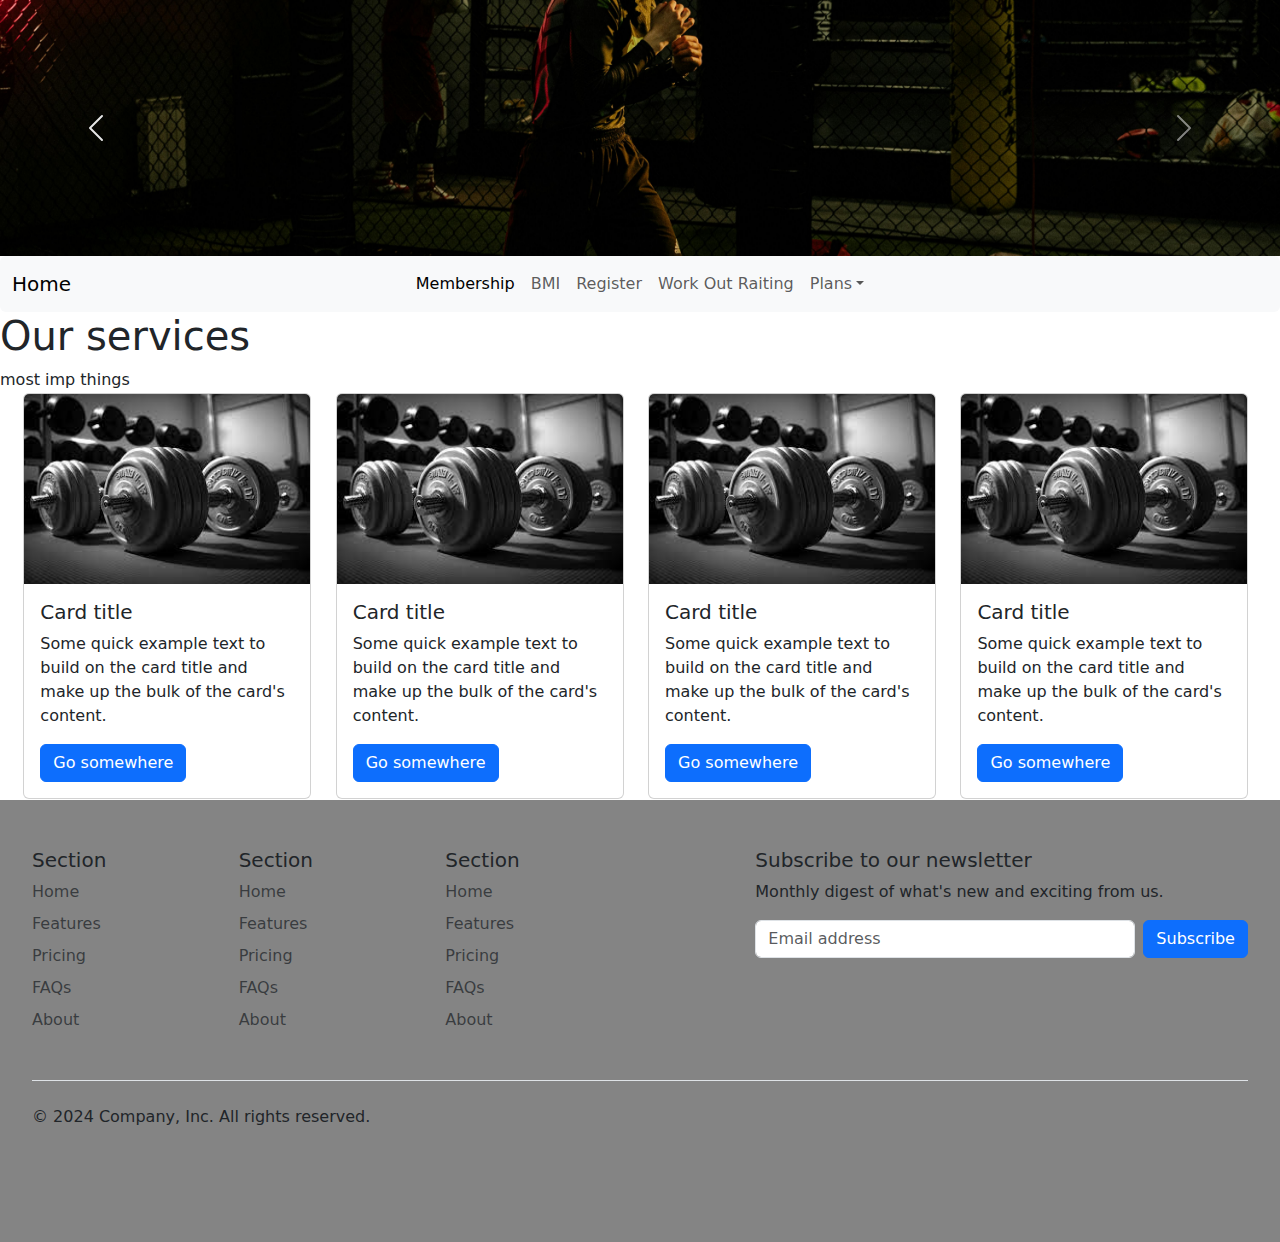
<file: index.html>
<!DOCTYPE html>
<html lang="en">

<head>
  <meta charset="UTF-8">
  <meta name="viewport" content="width=device-width, initial-scale=1.0">
  <title>fitness buddy</title>
  <link href="https://cdn.jsdelivr.net/npm/bootstrap@5.3.3/dist/css/bootstrap.min.css" rel="stylesheet"
    integrity="sha384-QWTKZyjpPEjISv5WaRU9OFeRpok6YctnYmDr5pNlyT2bRjXh0JMhjY6hW+ALEwIH" crossorigin="anonymous">
  <script src="https://cdn.jsdelivr.net/npm/bootstrap@5.3.3/dist/js/bootstrap.bundle.min.js"
    integrity="sha384-YvpcrYf0tY3lHB60NNkmXc5s9fDVZLESaAA55NDzOxhy9GkcIdslK1eN7N6jIeHz"
    crossorigin="anonymous"></script>
  <script src="./js/valid1.js"></script>
  <link rel="stylesheet" href="css/style.css">
</head>

<body onload="reload()">
  <header>
    <div id="carouselExample" class="carousel slide">
      <div class="carousel-inner">
        <div class="carousel-item active">
          <img src="images/pexels-antoni-shkraba-4398389.jpg" class="d-block w-100" alt="...">
        </div>
        <div class="carousel-item">
          <img src="images/pexels-cottonbro-studio-7674501.jpg" class="d-block w-100" alt="...">
        </div>
        <div class="carousel-item">
          <img src="images/pexels-ivan-samkov-4164651.jpg" class="d-block w-100" alt="...">
        </div>
      </div>
      <button class="carousel-control-prev" type="button" data-bs-target="#carouselExample" data-bs-slide="prev">
        <span class="carousel-control-prev-icon" aria-hidden="true"></span>
        <span class="visually-hidden">Previous</span>
      </button>
      <button class="carousel-control-next" type="button" data-bs-target="#carouselExample" data-bs-slide="next">
        <span class="carousel-control-next-icon" aria-hidden="true"></span>
        <span class="visually-hidden">Next</span>
      </button>
    </div>
  </header>
  <nav class="navbar navbar-expand-lg bg-body-tertiary rounded" aria-label="Thirteenth navbar example">
    <div class="container-fluid">
      <button class="navbar-toggler" type="button" data-bs-toggle="collapse" data-bs-target="#navbarsExample11" aria-controls="navbarsExample11" aria-expanded="false" aria-label="Toggle navigation">
        <span class="navbar-toggler-icon"></span>
      </button>

      <div class="collapse navbar-collapse d-lg-flex" id="navbarsExample11">
        <a class="navbar-brand col-lg-3 me-0" href="./index.html">Home</a>
        <ul class="navbar-nav col-lg-6 justify-content-lg-center">
          <li class="nav-item">
            <a class="nav-link active" aria-current="page" href="./member.html">Membership</a>
          </li>
          <li class="nav-item">
            <a class="nav-link" href="./bmi.html">BMI</a>
          </li>
          <li class="nav-item">
            <a class="nav-link" href="./register.html">Register</a>
          </li>
          <li class="nav-item">
            <a class="nav-link" href="./Exercise.html">Work Out Raiting</a>
          </li>
          <!-- <li class="nav-item">
            <a class="nav-link disabled" aria-disabled="true">Disabled</a>
          </li> -->
          <li class="nav-item dropdown">
            <a class="nav-link dropdown-toggle" href="#" data-bs-toggle="dropdown" aria-expanded="false">Plans</a>
            <ul class="dropdown-menu">
              <li><a class="dropdown-item" href="#">PT</a></li>
              <li><a class="dropdown-item" href="#">Exercise</a></li>
              <li><a class="dropdown-item" href="#">Diet</a></li>
            </ul>
          </li>
        </ul>
        <!-- <div class="d-lg-flex col-lg-3 justify-content-lg-end">
          <button class="btn btn-primary" >Register</button>
        </div> -->
      </div>
    </div>
  </nav>
  <section>
    <article>
      <h1>Our services</h1>

    </article>
    <article>
      most imp things
      <table>
        <tr>
          <td>&nbsp;&nbsp;&nbsp;&nbsp;</td>
          <td>
            <div class="card" style="width: 18rem;">
              <img src="images/dumble.jpeg" class="card-img-top" alt="...">
              <div class="card-body">
                <h5 class="card-title">Card title</h5>
                <p class="card-text">Some quick example text to build on the card title and make up the bulk of the
                  card's content.</p>
                <a href="#" class="btn btn-primary">Go somewhere</a>
              </div>
            </div>
          </td>
          <td>&nbsp;&nbsp;&nbsp;&nbsp;</td>
          <td>
            <div class="card" style="width: 18rem;">
              <img src="images/dumble.jpeg" class="card-img-top" alt="...">
              <div class="card-body">
                <h5 class="card-title">Card title</h5>
                <p class="card-text">Some quick example text to build on the card title and make up the bulk of the
                  card's content.</p>
                <a href="#" class="btn btn-primary">Go somewhere</a>
              </div>
            </div>
          </td>
          <td>&nbsp;&nbsp;&nbsp;&nbsp;</td>
          <td>
            <div class="card" style="width: 18rem;">
              <img src="images/dumble.jpeg" class="card-img-top" alt="...">
              <div class="card-body">
                <h5 class="card-title">Card title</h5>
                <p class="card-text">Some quick example text to build on the card title and make up the bulk of the
                  card's content.</p>
                <a href="#" class="btn btn-primary">Go somewhere</a>
              </div>
            </div>
          </td>
          <td>&nbsp;&nbsp;&nbsp;&nbsp;</td>
          <td>
            <div class="card" style="width: 18rem;">
              <img src="images/dumble.jpeg" class="card-img-top" alt="...">
              <div class="card-body">
                <h5 class="card-title">Card title</h5>
                <p class="card-text">Some quick example text to build on the card title and make up the bulk of the
                  card's content.</p>
                <a href="#" class="btn btn-primary">Go somewhere</a>
              </div>
            </div>
          </td>
        </tr>
      </table>

    </article>
  </section>
  <footer class="py-5">
    <div class="row">
      <div class="col-6 col-md-2 mb-3">
        <h5>Section</h5>
        <ul class="nav flex-column">
          <li class="nav-item mb-2"><a href="#" class="nav-link p-0 text-body-secondary">Home</a></li>
          <li class="nav-item mb-2"><a href="#" class="nav-link p-0 text-body-secondary">Features</a></li>
          <li class="nav-item mb-2"><a href="#" class="nav-link p-0 text-body-secondary">Pricing</a></li>
          <li class="nav-item mb-2"><a href="#" class="nav-link p-0 text-body-secondary">FAQs</a></li>
          <li class="nav-item mb-2"><a href="#" class="nav-link p-0 text-body-secondary">About</a></li>
        </ul>
      </div>

      <div class="col-6 col-md-2 mb-3">
        <h5>Section</h5>
        <ul class="nav flex-column">
          <li class="nav-item mb-2"><a href="#" class="nav-link p-0 text-body-secondary">Home</a></li>
          <li class="nav-item mb-2"><a href="#" class="nav-link p-0 text-body-secondary">Features</a></li>
          <li class="nav-item mb-2"><a href="#" class="nav-link p-0 text-body-secondary">Pricing</a></li>
          <li class="nav-item mb-2"><a href="#" class="nav-link p-0 text-body-secondary">FAQs</a></li>
          <li class="nav-item mb-2"><a href="#" class="nav-link p-0 text-body-secondary">About</a></li>
        </ul>
      </div>

      <div class="col-6 col-md-2 mb-3">
        <h5>Section</h5>
        <ul class="nav flex-column">
          <li class="nav-item mb-2"><a href="#" class="nav-link p-0 text-body-secondary">Home</a></li>
          <li class="nav-item mb-2"><a href="#" class="nav-link p-0 text-body-secondary">Features</a></li>
          <li class="nav-item mb-2"><a href="#" class="nav-link p-0 text-body-secondary">Pricing</a></li>
          <li class="nav-item mb-2"><a href="#" class="nav-link p-0 text-body-secondary">FAQs</a></li>
          <li class="nav-item mb-2"><a href="#" class="nav-link p-0 text-body-secondary">About</a></li>
        </ul>
      </div>

      <div class="col-md-5 offset-md-1 mb-3">
        <form>
          <h5>Subscribe to our newsletter</h5>
          <p>Monthly digest of what's new and exciting from us.</p>
          <div class="d-flex flex-column flex-sm-row w-100 gap-2">
            <label for="newsletter1" class="visually-hidden">Email address</label>
            <input id="newsletter1" type="text" class="form-control" placeholder="Email address">
            <button class="btn btn-primary" type="button">Subscribe</button>
          </div>
        </form>
      </div>
    </div>

    <div class="d-flex flex-column flex-sm-row justify-content-between py-4 my-4 border-top">
      <p>© 2024 Company, Inc. All rights reserved.</p>
      <ul class="list-unstyled d-flex">
        <li class="ms-3"><a class="link-body-emphasis" href="#"><svg class="bi" width="24" height="24">
              <use xlink:href="#twitter"></use>
            </svg></a></li>
        <li class="ms-3"><a class="link-body-emphasis" href="#"><svg class="bi" width="24" height="24">
              <use xlink:href="#instagram"></use>
            </svg></a></li>
        <li class="ms-3"><a class="link-body-emphasis" href="#"><svg class="bi" width="24" height="24">
              <use xlink:href="#facebook"></use>
            </svg></a></li>
      </ul>
    </div>
  </footer>
</body>

</html>
</file>
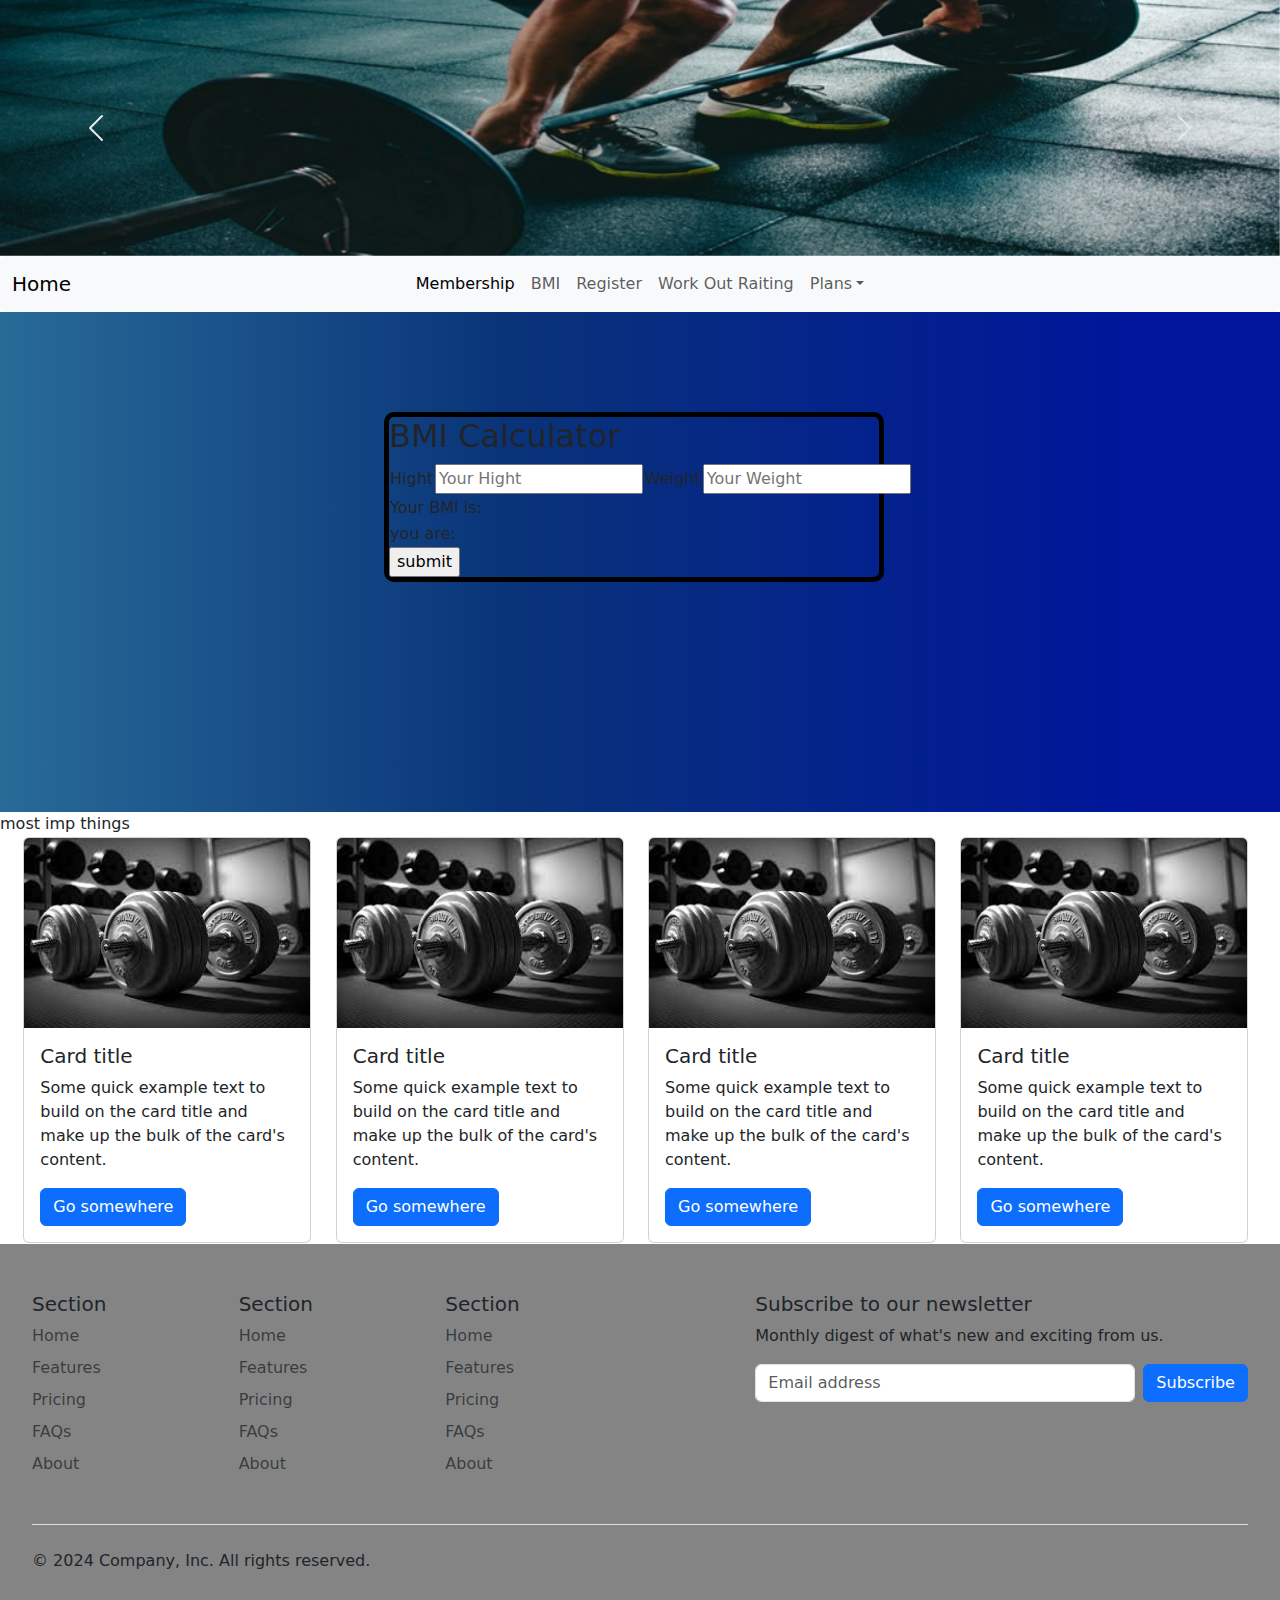
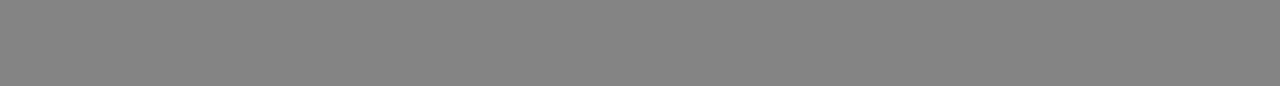
<file: bmi.html>
<!DOCTYPE html>
<html lang="en">

<head>
  <meta charset="UTF-8">
  <meta name="viewport" content="width=device-width, initial-scale=1.0">
  <title>fitness buddy</title>
  <link href="https://cdn.jsdelivr.net/npm/bootstrap@5.3.3/dist/css/bootstrap.min.css" rel="stylesheet"
    integrity="sha384-QWTKZyjpPEjISv5WaRU9OFeRpok6YctnYmDr5pNlyT2bRjXh0JMhjY6hW+ALEwIH" crossorigin="anonymous">
  <script src="https://cdn.jsdelivr.net/npm/bootstrap@5.3.3/dist/js/bootstrap.bundle.min.js"
    integrity="sha384-YvpcrYf0tY3lHB60NNkmXc5s9fDVZLESaAA55NDzOxhy9GkcIdslK1eN7N6jIeHz"
    crossorigin="anonymous"></script>
  <script src="./js/valid1.js"></script>
  <link rel="stylesheet" href="css/style.css">
</head>

<body>
  <header>
    <div id="carouselExample" class="carousel slide">
      <div class="carousel-inner">
        <div class="carousel-item active">
          <img src="images/victor-freitas-WvDYdXDzkhs-unsplash.jpg" class="d-block w-100" alt="...">
        </div>
        <div class="carousel-item">
          <img src="images/anastase-maragos-aclkvEMIfL8-unsplash.jpg" class="d-block w-100" alt="...">
        </div>
        <div class="carousel-item">
          <img src="images/images.jpeg" class="d-block w-100" alt="...">
        </div>
      </div>
      <button class="carousel-control-prev" type="button" data-bs-target="#carouselExample" data-bs-slide="prev">
        <span class="carousel-control-prev-icon" aria-hidden="true"></span>
        <span class="visually-hidden">Previous</span>
      </button>
      <button class="carousel-control-next" type="button" data-bs-target="#carouselExample" data-bs-slide="next">
        <span class="carousel-control-next-icon" aria-hidden="true"></span>
        <span class="visually-hidden">Next</span>
      </button>
    </div>
  </header>
  <nav class="navbar navbar-expand-lg bg-body-tertiary rounded" aria-label="Thirteenth navbar example">
    <div class="container-fluid">
      <button class="navbar-toggler" type="button" data-bs-toggle="collapse" data-bs-target="#navbarsExample11" aria-controls="navbarsExample11" aria-expanded="false" aria-label="Toggle navigation">
        <span class="navbar-toggler-icon"></span>
      </button>

      <div class="collapse navbar-collapse d-lg-flex" id="navbarsExample11">
        <a class="navbar-brand col-lg-3 me-0" href="./index.html">Home</a>
        <ul class="navbar-nav col-lg-6 justify-content-lg-center">
          <li class="nav-item">
            <a class="nav-link active" aria-current="page" href="./member.html">Membership</a>
          </li>
          <li class="nav-item">
            <a class="nav-link" href="./bmi.html">BMI</a>
          </li>
          <li class="nav-item">
            <a class="nav-link" href="./register.html">Register</a>
          </li>
          <li class="nav-item">
            <a class="nav-link" href="./Exercise.html">Work Out Raiting</a>
          </li>
          <!-- <li class="nav-item">
            <a class="nav-link disabled" aria-disabled="true">Disabled</a>
          </li> -->
          <li class="nav-item dropdown">
            <a class="nav-link dropdown-toggle" href="#" data-bs-toggle="dropdown" aria-expanded="false">Plans</a>
            <ul class="dropdown-menu">
              <li><a class="dropdown-item" href="#">PT</a></li>
              <li><a class="dropdown-item" href="#">Exercise</a></li>
              <li><a class="dropdown-item" href="#">Diet</a></li>
            </ul>
          </li>
        </ul>
        <!-- <div class="d-lg-flex col-lg-3 justify-content-lg-end">
          <button class="btn btn-primary" >Register</button>
        </div> -->
      </div>
    </div>
  </nav>
  <section>
    <article class="Bmi-cal">
      <div class="BMI" >
        <div class="bmi-c">
          <h2>BMI Calculator</h2>
          <form name="frm1" method="post" action="#">
            <table>
              <tr>
                <td>Hight</td>
                <td><input type="number" name="number" id="height" placeholder="Your Hight "></td>
                <td>Weight</td>
                <td><input type="number" name="number" id="weight" placeholder="Your Weight"></td>
              </tr>
            </table>
            <table>
              <tr>
                <td>Your BMI is: </td>
                <td><span id="bmi"></span></td>
              </tr>
              <tr>
                <td>you are: </td>
                <td><span id="category"></span></td>
              </tr>
            </table>

            <input type="button" value="submit" onclick="return BMI()">

          </form>
        </div>
      </div>

    </article>
    <article>
      most imp things
      <table>
        <tr>
          <td>&nbsp;&nbsp;&nbsp;&nbsp;</td>
          <td>
            <div class="card" style="width: 18rem;">
              <img src="images/dumble.jpeg" class="card-img-top" alt="...">
              <div class="card-body">
                <h5 class="card-title">Card title</h5>
                <p class="card-text">Some quick example text to build on the card title and make up the bulk of the
                  card's content.</p>
                <a href="#" class="btn btn-primary">Go somewhere</a>
              </div>
            </div>
          </td>
          <td>&nbsp;&nbsp;&nbsp;&nbsp;</td>
          <td>
            <div class="card" style="width: 18rem;">
              <img src="images/dumble.jpeg" class="card-img-top" alt="...">
              <div class="card-body">
                <h5 class="card-title">Card title</h5>
                <p class="card-text">Some quick example text to build on the card title and make up the bulk of the
                  card's content.</p>
                <a href="#" class="btn btn-primary">Go somewhere</a>
              </div>
            </div>
          </td>
          <td>&nbsp;&nbsp;&nbsp;&nbsp;</td>
          <td>
            <div class="card" style="width: 18rem;">
              <img src="images/dumble.jpeg" class="card-img-top" alt="...">
              <div class="card-body">
                <h5 class="card-title">Card title</h5>
                <p class="card-text">Some quick example text to build on the card title and make up the bulk of the
                  card's content.</p>
                <a href="#" class="btn btn-primary">Go somewhere</a>
              </div>
            </div>
          </td>
          <td>&nbsp;&nbsp;&nbsp;&nbsp;</td>
          <td>
            <div class="card" style="width: 18rem;">
              <img src="images/dumble.jpeg" class="card-img-top" alt="...">
              <div class="card-body">
                <h5 class="card-title">Card title</h5>
                <p class="card-text">Some quick example text to build on the card title and make up the bulk of the
                  card's content.</p>
                <a href="#" class="btn btn-primary">Go somewhere</a>
              </div>
            </div>
          </td>
        </tr>
      </table>
    </article>
  </section>
  <footer class="py-5">
    <div class="row">
      <div class="col-6 col-md-2 mb-3">
        <h5>Section</h5>
        <ul class="nav flex-column">
          <li class="nav-item mb-2"><a href="#" class="nav-link p-0 text-body-secondary">Home</a></li>
          <li class="nav-item mb-2"><a href="#" class="nav-link p-0 text-body-secondary">Features</a></li>
          <li class="nav-item mb-2"><a href="#" class="nav-link p-0 text-body-secondary">Pricing</a></li>
          <li class="nav-item mb-2"><a href="#" class="nav-link p-0 text-body-secondary">FAQs</a></li>
          <li class="nav-item mb-2"><a href="#" class="nav-link p-0 text-body-secondary">About</a></li>
        </ul>
      </div>

      <div class="col-6 col-md-2 mb-3">
        <h5>Section</h5>
        <ul class="nav flex-column">
          <li class="nav-item mb-2"><a href="#" class="nav-link p-0 text-body-secondary">Home</a></li>
          <li class="nav-item mb-2"><a href="#" class="nav-link p-0 text-body-secondary">Features</a></li>
          <li class="nav-item mb-2"><a href="#" class="nav-link p-0 text-body-secondary">Pricing</a></li>
          <li class="nav-item mb-2"><a href="#" class="nav-link p-0 text-body-secondary">FAQs</a></li>
          <li class="nav-item mb-2"><a href="#" class="nav-link p-0 text-body-secondary">About</a></li>
        </ul>
      </div>

      <div class="col-6 col-md-2 mb-3">
        <h5>Section</h5>
        <ul class="nav flex-column">
          <li class="nav-item mb-2"><a href="#" class="nav-link p-0 text-body-secondary">Home</a></li>
          <li class="nav-item mb-2"><a href="#" class="nav-link p-0 text-body-secondary">Features</a></li>
          <li class="nav-item mb-2"><a href="#" class="nav-link p-0 text-body-secondary">Pricing</a></li>
          <li class="nav-item mb-2"><a href="#" class="nav-link p-0 text-body-secondary">FAQs</a></li>
          <li class="nav-item mb-2"><a href="#" class="nav-link p-0 text-body-secondary">About</a></li>
        </ul>
      </div>

      <div class="col-md-5 offset-md-1 mb-3">
        <form>
          <h5>Subscribe to our newsletter</h5>
          <p>Monthly digest of what's new and exciting from us.</p>
          <div class="d-flex flex-column flex-sm-row w-100 gap-2">
            <label for="newsletter1" class="visually-hidden">Email address</label>
            <input id="newsletter1" type="text" class="form-control" placeholder="Email address">
            <button class="btn btn-primary" type="button">Subscribe</button>
          </div>
        </form>
      </div>
    </div>

    <div class="d-flex flex-column flex-sm-row justify-content-between py-4 my-4 border-top">
      <p>© 2024 Company, Inc. All rights reserved.</p>
      <ul class="list-unstyled d-flex">
        <li class="ms-3"><a class="link-body-emphasis" href="#"><svg class="bi" width="24" height="24">
              <use xlink:href="#twitter"></use>
            </svg></a></li>
        <li class="ms-3"><a class="link-body-emphasis" href="#"><svg class="bi" width="24" height="24">
              <use xlink:href="#instagram"></use>
            </svg></a></li>
        <li class="ms-3"><a class="link-body-emphasis" href="#"><svg class="bi" width="24" height="24">
              <use xlink:href="#facebook"></use>
            </svg></a></li>
      </ul>
    </div>
  </footer>
</body>

</html>
</file>
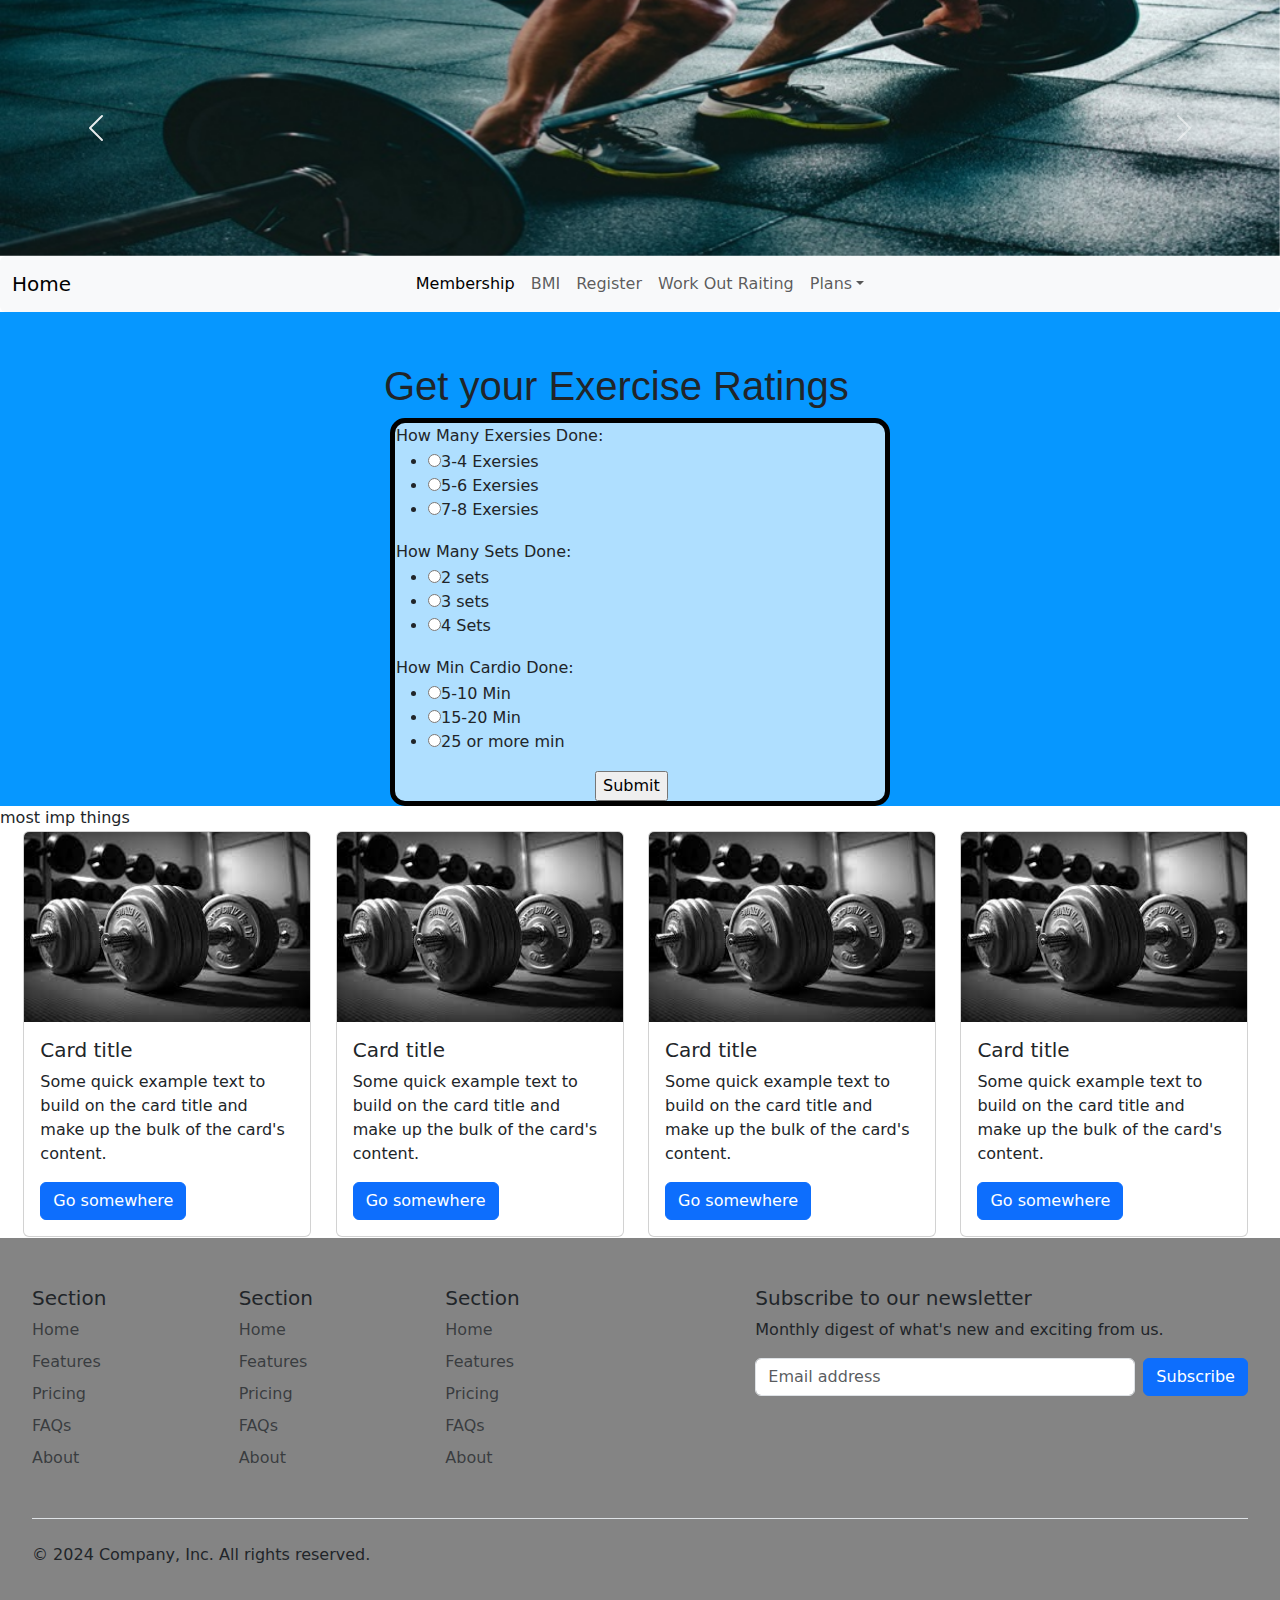
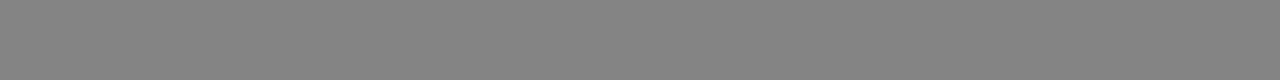
<file: Exercise.html>
<!DOCTYPE html>
<html lang="en">

<head>
  <meta charset="UTF-8">
  <meta name="viewport" content="width=device-width, initial-scale=1.0">
  <title>fitness buddy</title>
  <link href="https://cdn.jsdelivr.net/npm/bootstrap@5.3.3/dist/css/bootstrap.min.css" rel="stylesheet"
    integrity="sha384-QWTKZyjpPEjISv5WaRU9OFeRpok6YctnYmDr5pNlyT2bRjXh0JMhjY6hW+ALEwIH" crossorigin="anonymous">
  <script src="https://cdn.jsdelivr.net/npm/bootstrap@5.3.3/dist/js/bootstrap.bundle.min.js"
    integrity="sha384-YvpcrYf0tY3lHB60NNkmXc5s9fDVZLESaAA55NDzOxhy9GkcIdslK1eN7N6jIeHz"
    crossorigin="anonymous"></script>
  <script src="./js/valid1.js"></script>
  <link rel="stylesheet" href="css/style.css">
</head>

<body onload="f1fun()">
  <header>
    <div id="carouselExample" class="carousel slide">
      <div class="carousel-inner">
        <div class="carousel-item active">
          <img src="images/victor-freitas-WvDYdXDzkhs-unsplash.jpg" class="d-block w-100" alt="...">
        </div>
        <div class="carousel-item">
          <img src="images/anastase-maragos-aclkvEMIfL8-unsplash.jpg" class="d-block w-100" alt="...">
        </div>
        <div class="carousel-item">
          <img src="images/images.jpeg" class="d-block w-100" alt="...">
        </div>
      </div>
      <button class="carousel-control-prev" type="button" data-bs-target="#carouselExample" data-bs-slide="prev">
        <span class="carousel-control-prev-icon" aria-hidden="true"></span>
        <span class="visually-hidden">Previous</span>
      </button>
      <button class="carousel-control-next" type="button" data-bs-target="#carouselExample" data-bs-slide="next">
        <span class="carousel-control-next-icon" aria-hidden="true"></span>
        <span class="visually-hidden">Next</span>
      </button>
    </div>
  </header>
  <nav class="navbar navbar-expand-lg bg-body-tertiary rounded" aria-label="Thirteenth navbar example">
    <div class="container-fluid">
      <button class="navbar-toggler" type="button" data-bs-toggle="collapse" data-bs-target="#navbarsExample11" aria-controls="navbarsExample11" aria-expanded="false" aria-label="Toggle navigation">
        <span class="navbar-toggler-icon"></span>
      </button>

      <div class="collapse navbar-collapse d-lg-flex" id="navbarsExample11">
        <a class="navbar-brand col-lg-3 me-0" href="./index.html">Home</a>
        <ul class="navbar-nav col-lg-6 justify-content-lg-center">
          <li class="nav-item">
            <a class="nav-link active" aria-current="page" href="./member.html">Membership</a>
          </li>
          <li class="nav-item">
            <a class="nav-link" href="./bmi.html">BMI</a>
          </li>
          <li class="nav-item">
            <a class="nav-link" href="./register.html">Register</a>
          </li>
          <li class="nav-item">
            <a class="nav-link" href="./Exercise.html">Work Out Raiting</a>
          </li>
          <!-- <li class="nav-item">
            <a class="nav-link disabled" aria-disabled="true">Disabled</a>
          </li> -->
          <li class="nav-item dropdown">
            <a class="nav-link dropdown-toggle" href="#" data-bs-toggle="dropdown" aria-expanded="false">Plans</a>
            <ul class="dropdown-menu">
              <li><a class="dropdown-item" href="#">PT</a></li>
              <li><a class="dropdown-item" href="#">Exercise</a></li>
              <li><a class="dropdown-item" href="#">Diet</a></li>
            </ul>
          </li>
        </ul>
        <!-- <div class="d-lg-flex col-lg-3 justify-content-lg-end">
          <button class="btn btn-primary" >Register</button>
        </div> -->
      </div>
    </div>
  </nav>
  <section>
    <article>
      <div class="exe-con">
        <div class="exe-title">
          <h1>Get your Exercise Ratings</h1>
        </div>
        <div class="exe-form">
          <form method="post" name="exe">
            <div class="exe-table">
              <table>
                <tr>
                  <td>How Many Exersies Done:</td>
                </tr>
                <tr>
                  <td>
                    <ul class="choices">
                      <li>
                        <label><input type="radio" name="question0" value="1"/>3-4 Exersies</label>
                      </li>
                      <li>
                        <label><input type="radio" name="question0" value="2"/>5-6 Exersies</label>
                      </li>
                      <li>
                        <label><input type="radio" name="question0" value="3"/>7-8 Exersies</label>
                      </li>

                    </ul>
                    </li>
                  </td>
                </tr>
                <tr>
                  <td>How Many Sets Done:</td>
                </tr>
                <tr>
                  <td>
                    <ul class="choices">
                      <li>
                        <label><input type="radio" name="question1" value="1"/>2 sets</label>
                      </li>
                      <li>
                        <label><input type="radio" name="question1" value="2"/>3 sets</label>
                      </li>
                      <li>
                        <label><input type="radio" name="question1" value="3" />4 Sets</label>
                      </li>

                    </ul>
                    </li>
                  </td>
                </tr>
                <tr>
                  <td>How Min Cardio Done:</td>
                </tr>
                <tr>
                  <td>
                    <ul class="choices">
                      <li>
                        <label><input type="radio" name="question2" value="1" />5-10 Min</label>
                      </li>
                      <li>
                        <label><input type="radio" name="question2" value="2"/>15-20 Min</label>
                      </li>
                      <li>
                        <label><input type="radio" name="question2" value="3"/>25 or more min</label>
                      </li>

                    </ul>
                    </li>
                  </td>
                </tr>
              </table>
              <div class="exe-submit">
                <input type="button" value="Submit" onclick="markExe()">
              </div>
            </div>
          </form>
        </div>
      </div>

    </article>
    <article>
      most imp things
      <table>
        <tr>
          <td>&nbsp;&nbsp;&nbsp;&nbsp;</td>
          <td>
            <div class="card" style="width: 18rem;">
              <img src="images/dumble.jpeg" class="card-img-top" alt="...">
              <div class="card-body">
                <h5 class="card-title">Card title</h5>
                <p class="card-text">Some quick example text to build on the card title and make up the bulk of the
                  card's content.</p>
                <a href="#" class="btn btn-primary">Go somewhere</a>
              </div>
            </div>
          </td>
          <td>&nbsp;&nbsp;&nbsp;&nbsp;</td>
          <td>
            <div class="card" style="width: 18rem;">
              <img src="images/dumble.jpeg" class="card-img-top" alt="...">
              <div class="card-body">
                <h5 class="card-title">Card title</h5>
                <p class="card-text">Some quick example text to build on the card title and make up the bulk of the
                  card's content.</p>
                <a href="#" class="btn btn-primary">Go somewhere</a>
              </div>
            </div>
          </td>
          <td>&nbsp;&nbsp;&nbsp;&nbsp;</td>
          <td>
            <div class="card" style="width: 18rem;">
              <img src="images/dumble.jpeg" class="card-img-top" alt="...">
              <div class="card-body">
                <h5 class="card-title">Card title</h5>
                <p class="card-text">Some quick example text to build on the card title and make up the bulk of the
                  card's content.</p>
                <a href="#" class="btn btn-primary">Go somewhere</a>
              </div>
            </div>
          </td>
          <td>&nbsp;&nbsp;&nbsp;&nbsp;</td>
          <td>
            <div class="card" style="width: 18rem;">
              <img src="images/dumble.jpeg" class="card-img-top" alt="...">
              <div class="card-body">
                <h5 class="card-title">Card title</h5>
                <p class="card-text">Some quick example text to build on the card title and make up the bulk of the
                  card's content.</p>
                <a href="#" class="btn btn-primary">Go somewhere</a>
              </div>
            </div>
          </td>
        </tr>
      </table>
    </article>
  </section>
  <footer class="py-5">
    <div class="row">
      <div class="col-6 col-md-2 mb-3">
        <h5>Section</h5>
        <ul class="nav flex-column">
          <li class="nav-item mb-2"><a href="#" class="nav-link p-0 text-body-secondary">Home</a></li>
          <li class="nav-item mb-2"><a href="#" class="nav-link p-0 text-body-secondary">Features</a></li>
          <li class="nav-item mb-2"><a href="#" class="nav-link p-0 text-body-secondary">Pricing</a></li>
          <li class="nav-item mb-2"><a href="#" class="nav-link p-0 text-body-secondary">FAQs</a></li>
          <li class="nav-item mb-2"><a href="#" class="nav-link p-0 text-body-secondary">About</a></li>
        </ul>
      </div>

      <div class="col-6 col-md-2 mb-3">
        <h5>Section</h5>
        <ul class="nav flex-column">
          <li class="nav-item mb-2"><a href="#" class="nav-link p-0 text-body-secondary">Home</a></li>
          <li class="nav-item mb-2"><a href="#" class="nav-link p-0 text-body-secondary">Features</a></li>
          <li class="nav-item mb-2"><a href="#" class="nav-link p-0 text-body-secondary">Pricing</a></li>
          <li class="nav-item mb-2"><a href="#" class="nav-link p-0 text-body-secondary">FAQs</a></li>
          <li class="nav-item mb-2"><a href="#" class="nav-link p-0 text-body-secondary">About</a></li>
        </ul>
      </div>

      <div class="col-6 col-md-2 mb-3">
        <h5>Section</h5>
        <ul class="nav flex-column">
          <li class="nav-item mb-2"><a href="#" class="nav-link p-0 text-body-secondary">Home</a></li>
          <li class="nav-item mb-2"><a href="#" class="nav-link p-0 text-body-secondary">Features</a></li>
          <li class="nav-item mb-2"><a href="#" class="nav-link p-0 text-body-secondary">Pricing</a></li>
          <li class="nav-item mb-2"><a href="#" class="nav-link p-0 text-body-secondary">FAQs</a></li>
          <li class="nav-item mb-2"><a href="#" class="nav-link p-0 text-body-secondary">About</a></li>
        </ul>
      </div>

      <div class="col-md-5 offset-md-1 mb-3">
        <form>
          <h5>Subscribe to our newsletter</h5>
          <p>Monthly digest of what's new and exciting from us.</p>
          <div class="d-flex flex-column flex-sm-row w-100 gap-2">
            <label for="newsletter1" class="visually-hidden">Email address</label>
            <input id="newsletter1" type="text" class="form-control" placeholder="Email address">
            <button class="btn btn-primary" type="button">Subscribe</button>
          </div>
        </form>
      </div>
    </div>

    <div class="d-flex flex-column flex-sm-row justify-content-between py-4 my-4 border-top">
      <p>© 2024 Company, Inc. All rights reserved.</p>
      <ul class="list-unstyled d-flex">
        <li class="ms-3"><a class="link-body-emphasis" href="#"><svg class="bi" width="24" height="24">
              <use xlink:href="#twitter"></use>
            </svg></a></li>
        <li class="ms-3"><a class="link-body-emphasis" href="#"><svg class="bi" width="24" height="24">
              <use xlink:href="#instagram"></use>
            </svg></a></li>
        <li class="ms-3"><a class="link-body-emphasis" href="#"><svg class="bi" width="24" height="24">
              <use xlink:href="#facebook"></use>
            </svg></a></li>
      </ul>
    </div>
  </footer>
</body>

</html>
</file>
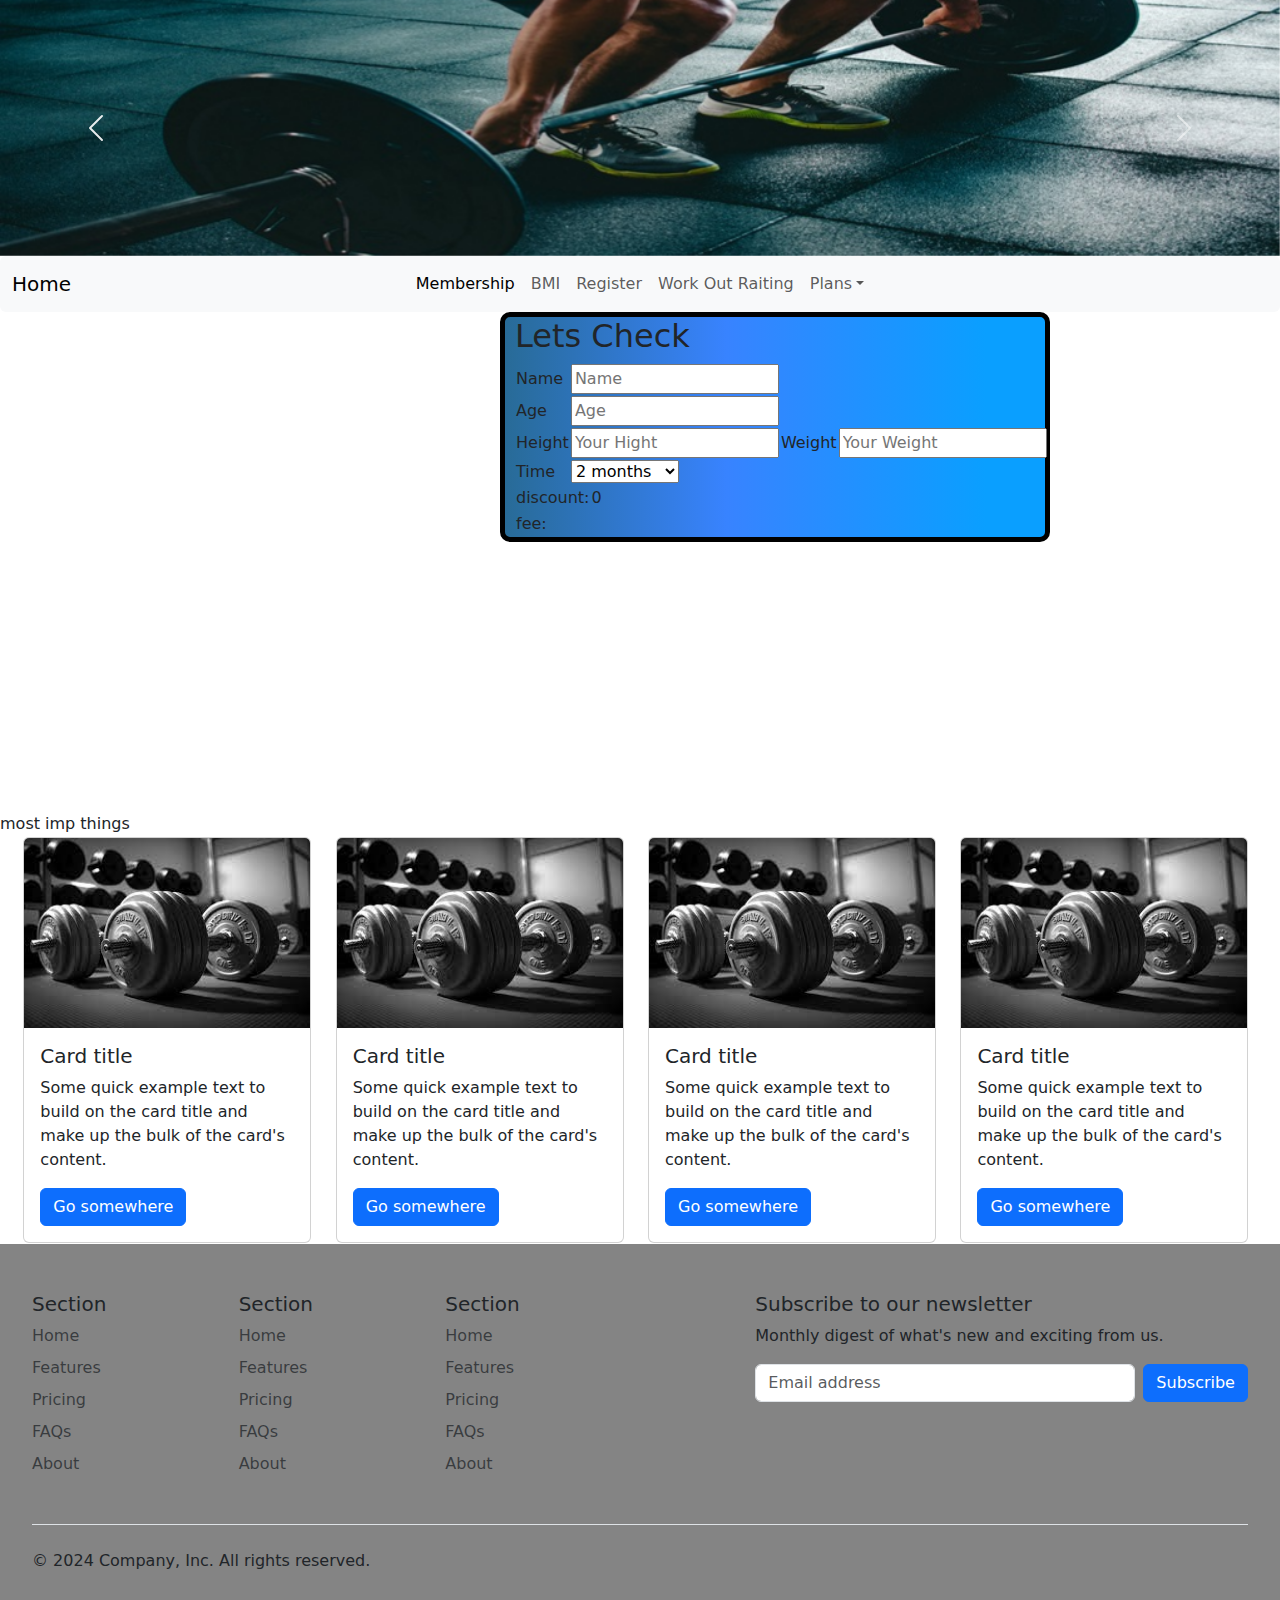
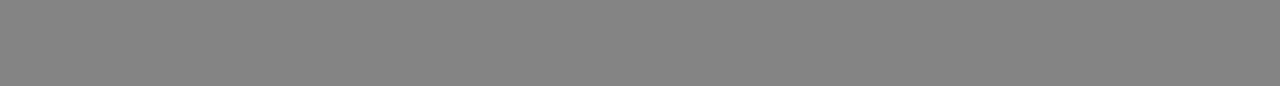
<file: member.html>
<!DOCTYPE html>
<html lang="en">

<head>
  <meta charset="UTF-8">
  <meta name="viewport" content="width=device-width, initial-scale=1.0">
  <title>fitness buddy</title>
  <link href="https://cdn.jsdelivr.net/npm/bootstrap@5.3.3/dist/css/bootstrap.min.css" rel="stylesheet"
    integrity="sha384-QWTKZyjpPEjISv5WaRU9OFeRpok6YctnYmDr5pNlyT2bRjXh0JMhjY6hW+ALEwIH" crossorigin="anonymous">
  <script src="https://cdn.jsdelivr.net/npm/bootstrap@5.3.3/dist/js/bootstrap.bundle.min.js"
    integrity="sha384-YvpcrYf0tY3lHB60NNkmXc5s9fDVZLESaAA55NDzOxhy9GkcIdslK1eN7N6jIeHz"
    crossorigin="anonymous"></script>
  <script src="./js/valid1.js"></script>
  <link rel="stylesheet" href="css/style.css">
</head>

<body>
  <header>
    <div id="carouselExample" class="carousel slide">
      <div class="carousel-inner">
        <div class="carousel-item active">
          <img src="images/victor-freitas-WvDYdXDzkhs-unsplash.jpg" class="d-block w-100" alt="...">
        </div>
        <div class="carousel-item">
          <img src="images/anastase-maragos-aclkvEMIfL8-unsplash.jpg" class="d-block w-100" alt="...">
        </div>
        <div class="carousel-item">
          <img src="images/images.jpeg" class="d-block w-100" alt="...">
        </div>
      </div>
      <button class="carousel-control-prev" type="button" data-bs-target="#carouselExample" data-bs-slide="prev">
        <span class="carousel-control-prev-icon" aria-hidden="true"></span>
        <span class="visually-hidden">Previous</span>
      </button>
      <button class="carousel-control-next" type="button" data-bs-target="#carouselExample" data-bs-slide="next">
        <span class="carousel-control-next-icon" aria-hidden="true"></span>
        <span class="visually-hidden">Next</span>
      </button>
    </div>
  </header>
  <nav class="navbar navbar-expand-lg bg-body-tertiary rounded" aria-label="Thirteenth navbar example">
    <div class="container-fluid">
      <button class="navbar-toggler" type="button" data-bs-toggle="collapse" data-bs-target="#navbarsExample11" aria-controls="navbarsExample11" aria-expanded="false" aria-label="Toggle navigation">
        <span class="navbar-toggler-icon"></span>
      </button>

      <div class="collapse navbar-collapse d-lg-flex" id="navbarsExample11">
        <a class="navbar-brand col-lg-3 me-0" href="./index.html">Home</a>
        <ul class="navbar-nav col-lg-6 justify-content-lg-center">
          <li class="nav-item">
            <a class="nav-link active" aria-current="page" href="./member.html">Membership</a>
          </li>
          <li class="nav-item">
            <a class="nav-link" href="./bmi.html">BMI</a>
          </li>
          <li class="nav-item">
            <a class="nav-link" href="./register.html">Register</a>
          </li>
          <li class="nav-item">
            <a class="nav-link" href="./Exercise.html">Work Out Raiting</a>
          </li>
          <!-- <li class="nav-item">
            <a class="nav-link disabled" aria-disabled="true">Disabled</a>
          </li> -->
          <li class="nav-item dropdown">
            <a class="nav-link dropdown-toggle" href="#" data-bs-toggle="dropdown" aria-expanded="false">Plans</a>
            <ul class="dropdown-menu">
              <li><a class="dropdown-item" href="#">PT</a></li>
              <li><a class="dropdown-item" href="#">Exercise</a></li>
              <li><a class="dropdown-item" href="#">Diet</a></li>
            </ul>
          </li>
        </ul>
        <!-- <div class="d-lg-flex col-lg-3 justify-content-lg-end">
          <button class="btn btn-primary" >Register</button>
        </div> -->
      </div>
    </div>
  </nav>
  <section>
    <article class="member-frm">
      <div class="member">
        <div>
          <form name="frm2" method="post" class="frm2" onclick="dis()">
            <h2>Lets Check</h2>
            <div >
              <table>
                <tr>
                  <td>Name</td>
                  <td><input type="text" id="name" placeholder="Name"></td>
                </tr>
                <tr>
                  <td>Age</td>
                  <td><input type="number" id="age" placeholder="Age"></td>
                </tr>
                <tr>
                  <td>Height</td>
                  <td><input type="number" name="number" id="height" placeholder="Your Hight "></td>
                  <td>Weight</td>
                  <td><input type="number" name="number" id="weight" placeholder="Your Weight"></td>
                </tr>
                <tr>
                  <td>Time</td>
                  <td><select name="time" id="time">
                    <option value="2">2 months</option>
                    <option value="4">4 months</option>
                    <option value="6">6 months</option>
                    <option value="8">8 months</option>
                    <option value="10">10 months</option>
                    <option value="12">12 months</option>
                    <option value="14">14 months</option>
                    <option value="16">16 months</option>
                  </select></td>
                </tr>
              </table>
            </div>
            <div class="dis">
              <table>
                <tr>
                  <td>discount:</td>
                  <td><span id="discount">0</span></td>
                </tr>
                <tr>
                  <td>fee:</td>
                  <td><span id="fee"></span></td>
                </tr>
              </table>
            </div>

          </form>
        </div>
      </div>
      </div>
      </div>
      </div>
  </section>

  </form>
  </div>
  </div>

  </article>
  <article>
    most imp things
    <table>
      <tr>
        <td>&nbsp;&nbsp;&nbsp;&nbsp;</td>
        <td>
          <div class="card" style="width: 18rem;">
            <img src="images/dumble.jpeg" class="card-img-top" alt="...">
            <div class="card-body">
              <h5 class="card-title">Card title</h5>
              <p class="card-text">Some quick example text to build on the card title and make up the bulk of the
                card's content.</p>
              <a href="#" class="btn btn-primary">Go somewhere</a>
            </div>
          </div>
        </td>
        <td>&nbsp;&nbsp;&nbsp;&nbsp;</td>
        <td>
          <div class="card" style="width: 18rem;">
            <img src="images/dumble.jpeg" class="card-img-top" alt="...">
            <div class="card-body">
              <h5 class="card-title">Card title</h5>
              <p class="card-text">Some quick example text to build on the card title and make up the bulk of the
                card's content.</p>
              <a href="#" class="btn btn-primary">Go somewhere</a>
            </div>
          </div>
        </td>
        <td>&nbsp;&nbsp;&nbsp;&nbsp;</td>
        <td>
          <div class="card" style="width: 18rem;">
            <img src="images/dumble.jpeg" class="card-img-top" alt="...">
            <div class="card-body">
              <h5 class="card-title">Card title</h5>
              <p class="card-text">Some quick example text to build on the card title and make up the bulk of the
                card's content.</p>
              <a href="#" class="btn btn-primary">Go somewhere</a>
            </div>
          </div>
        </td>
        <td>&nbsp;&nbsp;&nbsp;&nbsp;</td>
        <td>
          <div class="card" style="width: 18rem;">
            <img src="images/dumble.jpeg" class="card-img-top" alt="...">
            <div class="card-body">
              <h5 class="card-title">Card title</h5>
              <p class="card-text">Some quick example text to build on the card title and make up the bulk of the
                card's content.</p>
              <a href="#" class="btn btn-primary">Go somewhere</a>
            </div>
          </div>
        </td>
      </tr>
    </table>
  </article>
  </section>
  <footer class="py-5">
    <div class="row">
      <div class="col-6 col-md-2 mb-3">
        <h5>Section</h5>
        <ul class="nav flex-column">
          <li class="nav-item mb-2"><a href="#" class="nav-link p-0 text-body-secondary">Home</a></li>
          <li class="nav-item mb-2"><a href="#" class="nav-link p-0 text-body-secondary">Features</a></li>
          <li class="nav-item mb-2"><a href="#" class="nav-link p-0 text-body-secondary">Pricing</a></li>
          <li class="nav-item mb-2"><a href="#" class="nav-link p-0 text-body-secondary">FAQs</a></li>
          <li class="nav-item mb-2"><a href="#" class="nav-link p-0 text-body-secondary">About</a></li>
        </ul>
      </div>

      <div class="col-6 col-md-2 mb-3">
        <h5>Section</h5>
        <ul class="nav flex-column">
          <li class="nav-item mb-2"><a href="#" class="nav-link p-0 text-body-secondary">Home</a></li>
          <li class="nav-item mb-2"><a href="#" class="nav-link p-0 text-body-secondary">Features</a></li>
          <li class="nav-item mb-2"><a href="#" class="nav-link p-0 text-body-secondary">Pricing</a></li>
          <li class="nav-item mb-2"><a href="#" class="nav-link p-0 text-body-secondary">FAQs</a></li>
          <li class="nav-item mb-2"><a href="#" class="nav-link p-0 text-body-secondary">About</a></li>
        </ul>
      </div>

      <div class="col-6 col-md-2 mb-3">
        <h5>Section</h5>
        <ul class="nav flex-column">
          <li class="nav-item mb-2"><a href="#" class="nav-link p-0 text-body-secondary">Home</a></li>
          <li class="nav-item mb-2"><a href="#" class="nav-link p-0 text-body-secondary">Features</a></li>
          <li class="nav-item mb-2"><a href="#" class="nav-link p-0 text-body-secondary">Pricing</a></li>
          <li class="nav-item mb-2"><a href="#" class="nav-link p-0 text-body-secondary">FAQs</a></li>
          <li class="nav-item mb-2"><a href="#" class="nav-link p-0 text-body-secondary">About</a></li>
        </ul>
      </div>

      <div class="col-md-5 offset-md-1 mb-3">
        <form>
          <h5>Subscribe to our newsletter</h5>
          <p>Monthly digest of what's new and exciting from us.</p>
          <div class="d-flex flex-column flex-sm-row w-100 gap-2">
            <label for="newsletter1" class="visually-hidden">Email address</label>
            <input id="newsletter1" type="text" class="form-control" placeholder="Email address">
            <button class="btn btn-primary" type="button">Subscribe</button>
          </div>
        </form>
      </div>
    </div>

    <div class="d-flex flex-column flex-sm-row justify-content-between py-4 my-4 border-top">
      <p>© 2024 Company, Inc. All rights reserved.</p>
      <ul class="list-unstyled d-flex">
        <li class="ms-3"><a class="link-body-emphasis" href="#"><svg class="bi" width="24" height="24">
              <use xlink:href="#twitter"></use>
            </svg></a></li>
        <li class="ms-3"><a class="link-body-emphasis" href="#"><svg class="bi" width="24" height="24">
              <use xlink:href="#instagram"></use>
            </svg></a></li>
        <li class="ms-3"><a class="link-body-emphasis" href="#"><svg class="bi" width="24" height="24">
              <use xlink:href="#facebook"></use>
            </svg></a></li>
      </ul>
    </div>
  </footer>
</body>

</html>
</file>
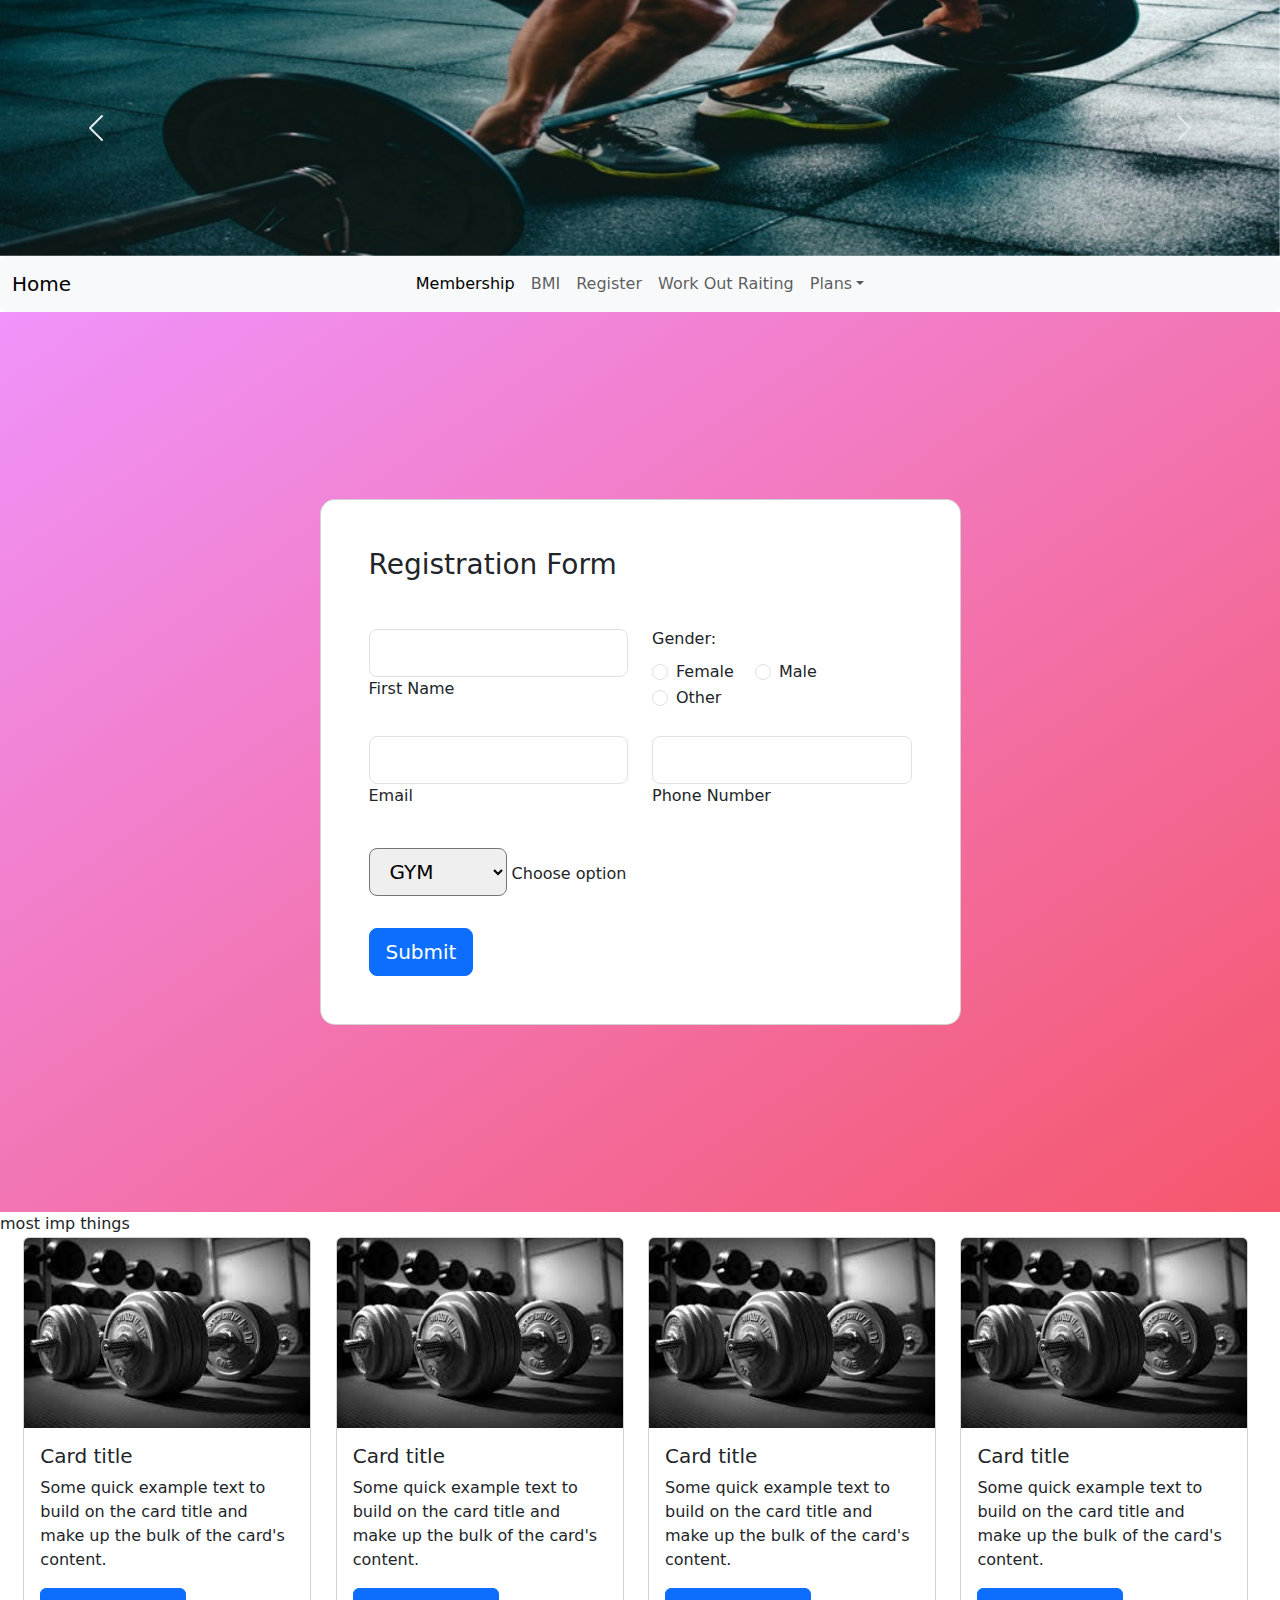
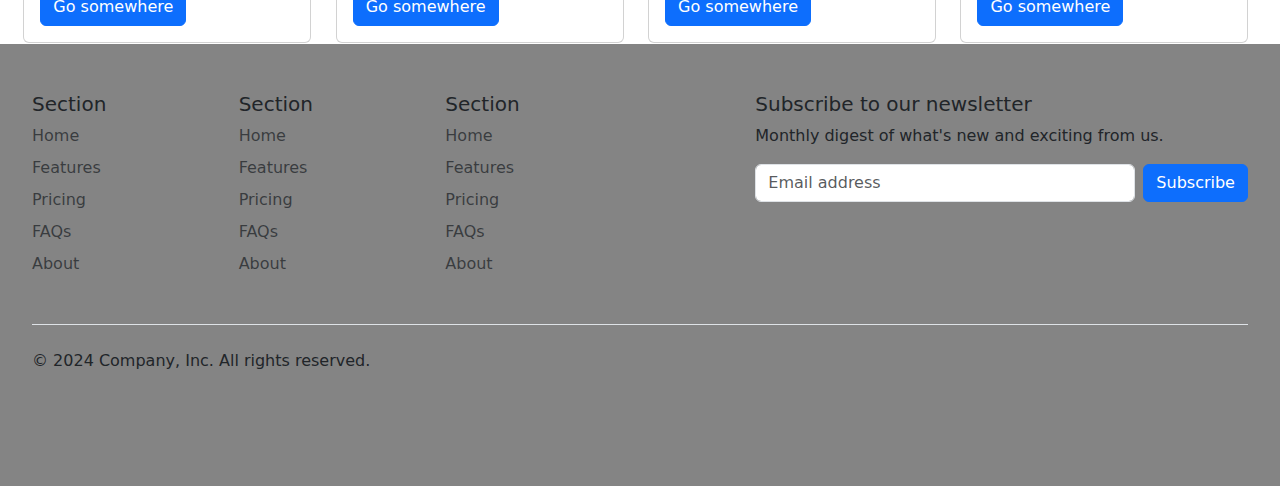
<file: register.html>
<!DOCTYPE html>
<html lang="en">

<head>
  <meta charset="UTF-8">
  <meta name="viewport" content="width=device-width, initial-scale=1.0">
  <title>fitness buddy</title>
  <link href="https://cdn.jsdelivr.net/npm/bootstrap@5.3.3/dist/css/bootstrap.min.css" rel="stylesheet"
    integrity="sha384-QWTKZyjpPEjISv5WaRU9OFeRpok6YctnYmDr5pNlyT2bRjXh0JMhjY6hW+ALEwIH" crossorigin="anonymous">
  <script src="https://cdn.jsdelivr.net/npm/bootstrap@5.3.3/dist/js/bootstrap.bundle.min.js"
    integrity="sha384-YvpcrYf0tY3lHB60NNkmXc5s9fDVZLESaAA55NDzOxhy9GkcIdslK1eN7N6jIeHz"
    crossorigin="anonymous"></script>
  <script src="./js/valid1.js"></script>
  <link rel="stylesheet" href="css/style.css">
</head>

<body>
  <header>
    <div id="carouselExample" class="carousel slide">
      <div class="carousel-inner">
        <div class="carousel-item active">
          <img src="images/victor-freitas-WvDYdXDzkhs-unsplash.jpg" class="d-block w-100" alt="...">
        </div>
        <div class="carousel-item">
          <img src="images/anastase-maragos-aclkvEMIfL8-unsplash.jpg" class="d-block w-100" alt="...">
        </div>
        <div class="carousel-item">
          <img src="images/images.jpeg" class="d-block w-100" alt="...">
        </div>
      </div>
      <button class="carousel-control-prev" type="button" data-bs-target="#carouselExample" data-bs-slide="prev">
        <span class="carousel-control-prev-icon" aria-hidden="true"></span>
        <span class="visually-hidden">Previous</span>
      </button>
      <button class="carousel-control-next" type="button" data-bs-target="#carouselExample" data-bs-slide="next">
        <span class="carousel-control-next-icon" aria-hidden="true"></span>
        <span class="visually-hidden">Next</span>
      </button>
    </div>
  </header>
  <nav class="navbar navbar-expand-lg bg-body-tertiary rounded" aria-label="Thirteenth navbar example">
    <div class="container-fluid">
      <button class="navbar-toggler" type="button" data-bs-toggle="collapse" data-bs-target="#navbarsExample11" aria-controls="navbarsExample11" aria-expanded="false" aria-label="Toggle navigation">
        <span class="navbar-toggler-icon"></span>
      </button>

      <div class="collapse navbar-collapse d-lg-flex" id="navbarsExample11">
        <a class="navbar-brand col-lg-3 me-0" href="./index.html">Home</a>
        <ul class="navbar-nav col-lg-6 justify-content-lg-center">
          <li class="nav-item">
            <a class="nav-link active" aria-current="page" href="./member.html">Membership</a>
          </li>
          <li class="nav-item">
            <a class="nav-link" href="./bmi.html">BMI</a>
          </li>
          <li class="nav-item">
            <a class="nav-link" href="./register.html">Register</a>
          </li>
          <li class="nav-item">
            <a class="nav-link" href="./Exercise.html">Work Out Raiting</a>
          </li>
          <!-- <li class="nav-item">
            <a class="nav-link disabled" aria-disabled="true">Disabled</a>
          </li> -->
          <li class="nav-item dropdown">
            <a class="nav-link dropdown-toggle" href="#" data-bs-toggle="dropdown" aria-expanded="false">Plans</a>
            <ul class="dropdown-menu">
              <li><a class="dropdown-item" href="#">PT</a></li>
              <li><a class="dropdown-item" href="#">Exercise</a></li>
              <li><a class="dropdown-item" href="#">Diet</a></li>
            </ul>
          </li>
        </ul>
        <!-- <div class="d-lg-flex col-lg-3 justify-content-lg-end">
          <button class="btn btn-primary" >Register</button>
        </div> -->
      </div>
    </div>
  </nav>
  <section>
    <article class="reg-cont">
      <div class="register">
        <div>
          <form name="frm1" method="post" onsubmit="return f1fun()">
            <section class="vh-100 gradient-custom">
              <div class="container py-5 h-100">
                <div class="row justify-content-center align-items-center h-100">
                  <div class="col-12 col-lg-9 col-xl-7">
                    <div class="card shadow-2-strong card-registration" style="border-radius: 15px;">
                      <div class="card-body p-4 p-md-5">
                        <h3 class="mb-4 pb-2 pb-md-0 mb-md-5">Registration Form</h3>
                        <form>

                          <div class="row">
                            <div class="col-md-6 mb-4">

                              <div class="form-outline">
                                <input type="text" id="name" class="form-control form-control-lg" />
                                <label class="form-label" for="firstName">First Name</label>
                              </div>

                            </div>
                            <!-- <div class="col-md-6 mb-4">
                    
                                      <div class="form-outline">
                                        <input type="text" id="lastName" class="form-control form-control-lg" />
                                        <label class="form-label" for="lastName">Last Name</label>
                                      </div>
                    
                                    </div>
                                  </div> -->

                            <!-- <div class="row">
                                    <div class="col-md-6 mb-4 d-flex align-items-center">
                    
                                       <div class="form-outline datepicker w-100">
                                        <input type="text" class="form-control form-control-lg" id="birthdayDate" />
                                        <label for="birthdayDate" class="form-label">Birthday</label>
                                      </div> 
                    
                                    </div> -->
                            <div class="col-md-6 mb-4">

                              <h6 class="mb-2 pb-1">Gender: </h6>

                              <div class="form-check form-check-inline">
                                <input class="form-check-input" type="radio" name="inlineRadioOptions" id="femaleGender"
                                  value="option1" />
                                <label class="form-check-label" for="femaleGender">Female</label>
                              </div>

                              <div class="form-check form-check-inline">
                                <input class="form-check-input" type="radio" name="inlineRadioOptions" id="maleGender"
                                  value="option2" />
                                <label class="form-check-label" for="maleGender">Male</label>
                              </div>

                              <div class="form-check form-check-inline">
                                <input class="form-check-input" type="radio" name="inlineRadioOptions" id="otherGender"
                                  value="option3" />
                                <label class="form-check-label" for="otherGender">Other</label>
                              </div>

                            </div>
                          </div>

                          <div class="row">
                            <div class="col-md-6 mb-4 pb-2">

                              <div class="form-outline">
                                <input type="email" id="email" class="form-control form-control-lg" />
                                <label class="form-label" for="emailAddress">Email</label>
                              </div>

                            </div>
                            <div class="col-md-6 mb-4 pb-2">

                              <div class="form-outline">
                                <input type="tel" id="phoneNumber" class="form-control form-control-lg" />
                                <label class="form-label" for="phoneNumber">Phone Number</label>
                              </div>

                            </div>
                          </div>

                          <div class="row">
                            <div class="col-12">

                              <select class="select form-control-lg">
                                <option value="1" disabled>PT</option>
                                <option value="2">GYM</option>
                                <option value="3">Diet</option>
                                <option value="4">Exercise</option>
                              </select>
                              <label class="form-label select-label">Choose option</label>

                            </div>
                          </div>

                          <div class="mt-4 pt-2">
                            <input class="btn btn-primary btn-lg" type="submit" value="Submit" />
                          </div>

                        </form>
                      </div>
                    </div>
                  </div>
                </div>
              </div>
            </section>

          </form>
        </div>
      </div>

    </article>
    <article>
      most imp things
      <table>
        <tr>
          <td>&nbsp;&nbsp;&nbsp;&nbsp;</td>
          <td>
            <div class="card" style="width: 18rem;">
              <img src="images/dumble.jpeg" class="card-img-top" alt="...">
              <div class="card-body">
                <h5 class="card-title">Card title</h5>
                <p class="card-text">Some quick example text to build on the card title and make up the bulk of the
                  card's content.</p>
                <a href="#" class="btn btn-primary">Go somewhere</a>
              </div>
            </div>
          </td>
          <td>&nbsp;&nbsp;&nbsp;&nbsp;</td>
          <td>
            <div class="card" style="width: 18rem;">
              <img src="images/dumble.jpeg" class="card-img-top" alt="...">
              <div class="card-body">
                <h5 class="card-title">Card title</h5>
                <p class="card-text">Some quick example text to build on the card title and make up the bulk of the
                  card's content.</p>
                <a href="#" class="btn btn-primary">Go somewhere</a>
              </div>
            </div>
          </td>
          <td>&nbsp;&nbsp;&nbsp;&nbsp;</td>
          <td>
            <div class="card" style="width: 18rem;">
              <img src="images/dumble.jpeg" class="card-img-top" alt="...">
              <div class="card-body">
                <h5 class="card-title">Card title</h5>
                <p class="card-text">Some quick example text to build on the card title and make up the bulk of the
                  card's content.</p>
                <a href="#" class="btn btn-primary">Go somewhere</a>
              </div>
            </div>
          </td>
          <td>&nbsp;&nbsp;&nbsp;&nbsp;</td>
          <td>
            <div class="card" style="width: 18rem;">
              <img src="images/dumble.jpeg" class="card-img-top" alt="...">
              <div class="card-body">
                <h5 class="card-title">Card title</h5>
                <p class="card-text">Some quick example text to build on the card title and make up the bulk of the
                  card's content.</p>
                <a href="#" class="btn btn-primary">Go somewhere</a>
              </div>
            </div>
          </td>
        </tr>
      </table>
    </article>
  </section>
  <footer class="py-5">
    <div class="row">
      <div class="col-6 col-md-2 mb-3">
        <h5>Section</h5>
        <ul class="nav flex-column">
          <li class="nav-item mb-2"><a href="#" class="nav-link p-0 text-body-secondary">Home</a></li>
          <li class="nav-item mb-2"><a href="#" class="nav-link p-0 text-body-secondary">Features</a></li>
          <li class="nav-item mb-2"><a href="#" class="nav-link p-0 text-body-secondary">Pricing</a></li>
          <li class="nav-item mb-2"><a href="#" class="nav-link p-0 text-body-secondary">FAQs</a></li>
          <li class="nav-item mb-2"><a href="#" class="nav-link p-0 text-body-secondary">About</a></li>
        </ul>
      </div>

      <div class="col-6 col-md-2 mb-3">
        <h5>Section</h5>
        <ul class="nav flex-column">
          <li class="nav-item mb-2"><a href="#" class="nav-link p-0 text-body-secondary">Home</a></li>
          <li class="nav-item mb-2"><a href="#" class="nav-link p-0 text-body-secondary">Features</a></li>
          <li class="nav-item mb-2"><a href="#" class="nav-link p-0 text-body-secondary">Pricing</a></li>
          <li class="nav-item mb-2"><a href="#" class="nav-link p-0 text-body-secondary">FAQs</a></li>
          <li class="nav-item mb-2"><a href="#" class="nav-link p-0 text-body-secondary">About</a></li>
        </ul>
      </div>

      <div class="col-6 col-md-2 mb-3">
        <h5>Section</h5>
        <ul class="nav flex-column">
          <li class="nav-item mb-2"><a href="#" class="nav-link p-0 text-body-secondary">Home</a></li>
          <li class="nav-item mb-2"><a href="#" class="nav-link p-0 text-body-secondary">Features</a></li>
          <li class="nav-item mb-2"><a href="#" class="nav-link p-0 text-body-secondary">Pricing</a></li>
          <li class="nav-item mb-2"><a href="#" class="nav-link p-0 text-body-secondary">FAQs</a></li>
          <li class="nav-item mb-2"><a href="#" class="nav-link p-0 text-body-secondary">About</a></li>
        </ul>
      </div>

      <div class="col-md-5 offset-md-1 mb-3">
        <form>
          <h5>Subscribe to our newsletter</h5>
          <p>Monthly digest of what's new and exciting from us.</p>
          <div class="d-flex flex-column flex-sm-row w-100 gap-2">
            <label for="newsletter1" class="visually-hidden">Email address</label>
            <input id="newsletter1" type="text" class="form-control" placeholder="Email address">
            <button class="btn btn-primary" type="button">Subscribe</button>
          </div>
        </form>
      </div>
    </div>

    <div class="d-flex flex-column flex-sm-row justify-content-between py-4 my-4 border-top">
      <p>© 2024 Company, Inc. All rights reserved.</p>
      <ul class="list-unstyled d-flex">
        <li class="ms-3"><a class="link-body-emphasis" href="#"><svg class="bi" width="24" height="24">
              <use xlink:href="#twitter"></use>
            </svg></a></li>
        <li class="ms-3"><a class="link-body-emphasis" href="#"><svg class="bi" width="24" height="24">
              <use xlink:href="#instagram"></use>
            </svg></a></li>
        <li class="ms-3"><a class="link-body-emphasis" href="#"><svg class="bi" width="24" height="24">
              <use xlink:href="#facebook"></use>
            </svg></a></li>
      </ul>
    </div>
  </footer>
</body>

</html>
</file>
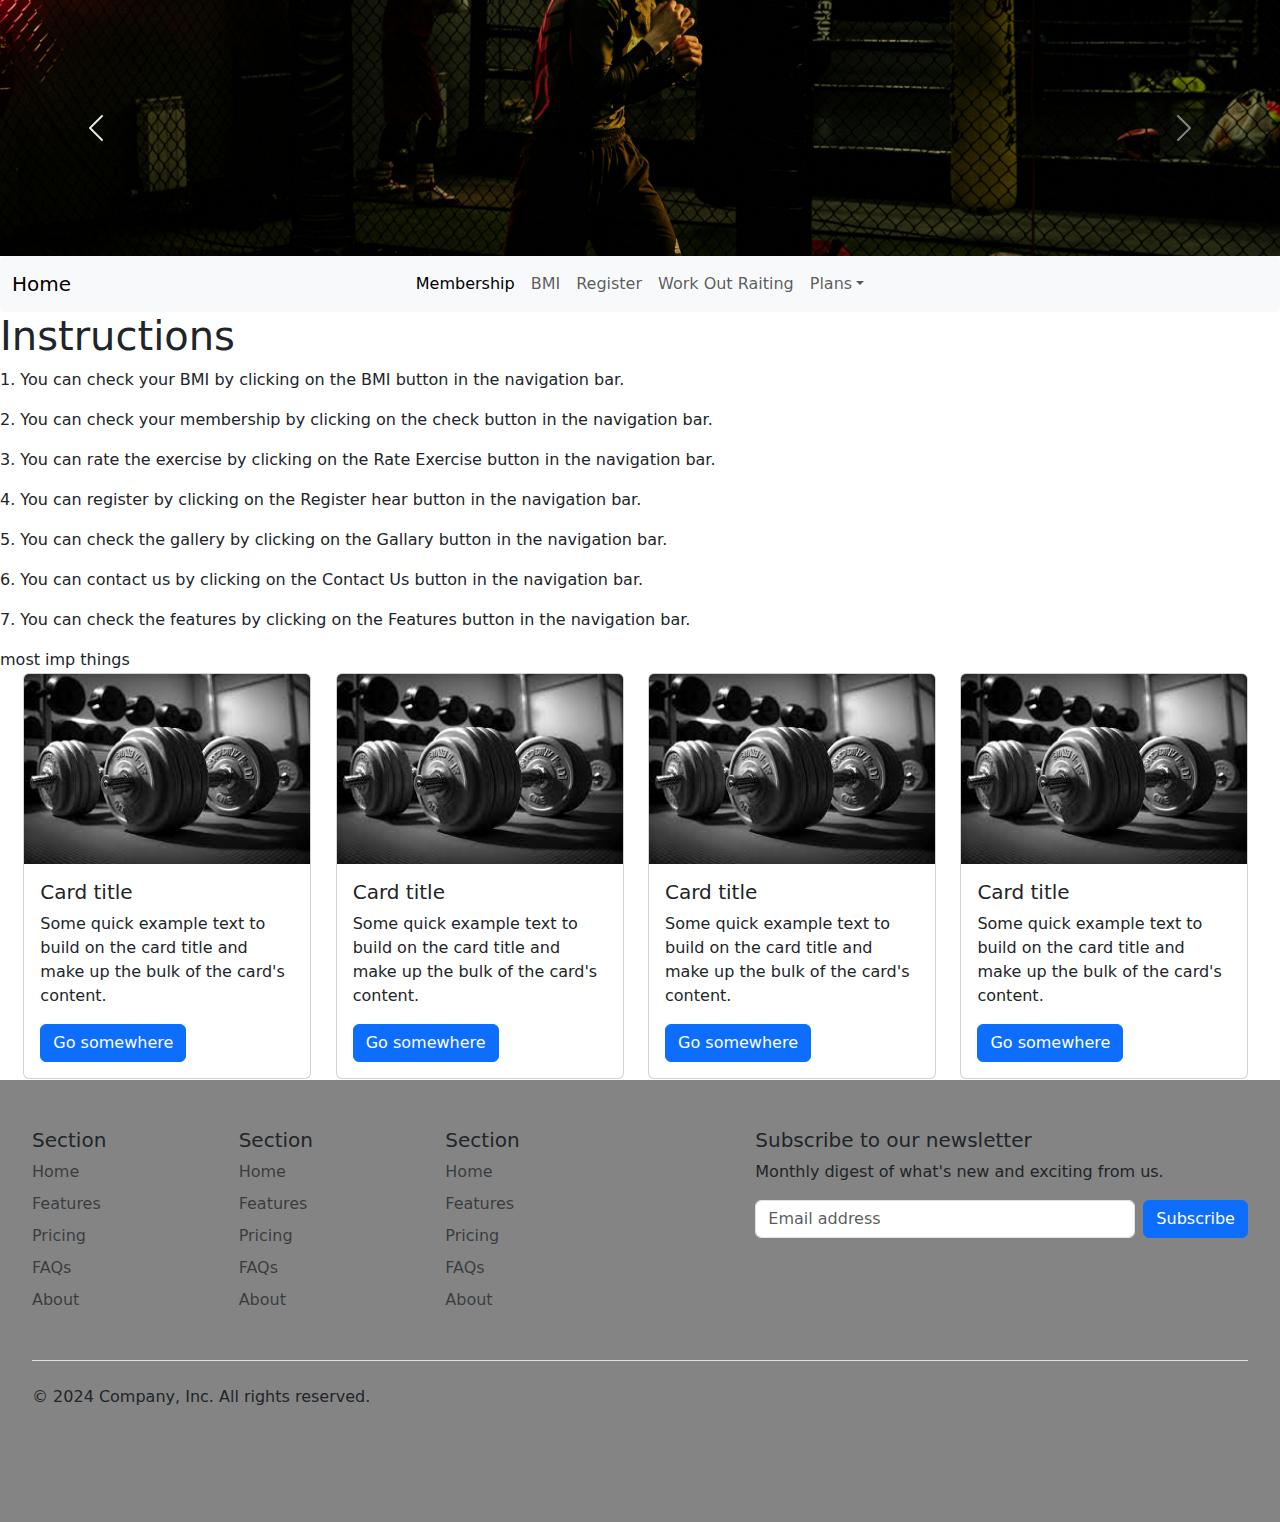
<file: window.html>
<!DOCTYPE html>
<html lang="en">

<head>
  <meta charset="UTF-8">
  <meta name="viewport" content="width=device-width, initial-scale=1.0">
  <title>fitness buddy</title>
  <link href="https://cdn.jsdelivr.net/npm/bootstrap@5.3.3/dist/css/bootstrap.min.css" rel="stylesheet"
    integrity="sha384-QWTKZyjpPEjISv5WaRU9OFeRpok6YctnYmDr5pNlyT2bRjXh0JMhjY6hW+ALEwIH" crossorigin="anonymous">
  <script src="https://cdn.jsdelivr.net/npm/bootstrap@5.3.3/dist/js/bootstrap.bundle.min.js"
    integrity="sha384-YvpcrYf0tY3lHB60NNkmXc5s9fDVZLESaAA55NDzOxhy9GkcIdslK1eN7N6jIeHz"
    crossorigin="anonymous"></script>
  <script src="./js/valid1.js"></script>
  <link rel="stylesheet" href="css/style.css">
</head>

<body onload="f1fun()">
  <header>
    <header>
      <div id="carouselExample" class="carousel slide">
        <div class="carousel-inner">
          <div class="carousel-item active">
            <img src="images/pexels-antoni-shkraba-4398389.jpg" class="d-block w-100" alt="...">
          </div>
          <div class="carousel-item">
            <img src="images/pexels-cottonbro-studio-7674501.jpg" class="d-block w-100" alt="...">
          </div>
          <div class="carousel-item">
            <img src="images/pexels-ivan-samkov-4164651.jpg" class="d-block w-100" alt="...">
          </div>
        </div>
        <button class="carousel-control-prev" type="button" data-bs-target="#carouselExample" data-bs-slide="prev">
          <span class="carousel-control-prev-icon" aria-hidden="true"></span>
          <span class="visually-hidden">Previous</span>
        </button>
        <button class="carousel-control-next" type="button" data-bs-target="#carouselExample" data-bs-slide="next">
          <span class="carousel-control-next-icon" aria-hidden="true"></span>
          <span class="visually-hidden">Next</span>
        </button>
      </div>
    </header>
    <nav class="navbar navbar-expand-lg bg-body-tertiary rounded" aria-label="Thirteenth navbar example">
      <div class="container-fluid">
        <button class="navbar-toggler" type="button" data-bs-toggle="collapse" data-bs-target="#navbarsExample11" aria-controls="navbarsExample11" aria-expanded="false" aria-label="Toggle navigation">
          <span class="navbar-toggler-icon"></span>
        </button>
  
        <div class="collapse navbar-collapse d-lg-flex" id="navbarsExample11">
          <a class="navbar-brand col-lg-3 me-0" href="./index.html">Home</a>
          <ul class="navbar-nav col-lg-6 justify-content-lg-center">
            <li class="nav-item">
              <a class="nav-link active" aria-current="page" href="./member.html">Membership</a>
            </li>
            <li class="nav-item">
              <a class="nav-link" href="./bmi.html">BMI</a>
            </li>
            <li class="nav-item">
              <a class="nav-link" href="./register.html">Register</a>
            </li>
            <li class="nav-item">
              <a class="nav-link" href="./Exercise.html">Work Out Raiting</a>
            </li>
            <!-- <li class="nav-item">
              <a class="nav-link disabled" aria-disabled="true">Disabled</a>
            </li> -->
            <li class="nav-item dropdown">
              <a class="nav-link dropdown-toggle" href="#" data-bs-toggle="dropdown" aria-expanded="false">Plans</a>
              <ul class="dropdown-menu">
                <li><a class="dropdown-item" href="#">PT</a></li>
                <li><a class="dropdown-item" href="#">Exercise</a></li>
                <li><a class="dropdown-item" href="#">Diet</a></li>
              </ul>
            </li>
          </ul>
          <!-- <div class="d-lg-flex col-lg-3 justify-content-lg-end">
            <button class="btn btn-primary" >Register</button>
          </div> -->
        </div>
      </div>
    </nav>
  <section>
    <article>
      <div class="ins-cont">
        <div class="instructions">
          <h1>Instructions</h1>
          <p>1. You can check your BMI by clicking on the BMI button in the navigation bar.</p>
          <p>2. You can check your membership by clicking on the check button in the navigation bar.</p>
          <p>3. You can rate the exercise by clicking on the Rate Exercise button in the navigation bar.</p>
          <p>4. You can register by clicking on the Register hear button in the navigation bar.</p>
          <p>5. You can check the gallery by clicking on the Gallary button in the navigation bar.</p>
          <p>6. You can contact us by clicking on the Contact Us button in the navigation bar.</p>
          <p>7. You can check the features by clicking on the Features button in the navigation bar.</p>
        </div>
        <div>
          <iframe width="560" height="315" src="https://www.youtube.com/embed/7gMLNiEz3nw?si=O9FAk02IaOMhnEFJ" title="YouTube video player" frameborder="0" allow="accelerometer; autoplay; clipboard-write; encrypted-media; gyroscope; picture-in-picture; web-share" referrerpolicy="strict-origin-when-cross-origin" allowfullscreen></iframe>
        </div>
  
      </div>
    </article>
    <article>
      most imp things
      <table>
        <tr>
          <td>&nbsp;&nbsp;&nbsp;&nbsp;</td>
          <td>
            <div class="card" style="width: 18rem;">
              <img src="images/dumble.jpeg" class="card-img-top" alt="...">
              <div class="card-body">
                <h5 class="card-title">Card title</h5>
                <p class="card-text">Some quick example text to build on the card title and make up the bulk of the
                  card's content.</p>
                <a href="#" class="btn btn-primary">Go somewhere</a>
              </div>
            </div>
          </td>
          <td>&nbsp;&nbsp;&nbsp;&nbsp;</td>
          <td>
            <div class="card" style="width: 18rem;">
              <img src="images/dumble.jpeg" class="card-img-top" alt="...">
              <div class="card-body">
                <h5 class="card-title">Card title</h5>
                <p class="card-text">Some quick example text to build on the card title and make up the bulk of the
                  card's content.</p>
                <a href="#" class="btn btn-primary">Go somewhere</a>
              </div>
            </div>
          </td>
          <td>&nbsp;&nbsp;&nbsp;&nbsp;</td>
          <td>
            <div class="card" style="width: 18rem;">
              <img src="images/dumble.jpeg" class="card-img-top" alt="...">
              <div class="card-body">
                <h5 class="card-title">Card title</h5>
                <p class="card-text">Some quick example text to build on the card title and make up the bulk of the
                  card's content.</p>
                <a href="#" class="btn btn-primary">Go somewhere</a>
              </div>
            </div>
          </td>
          <td>&nbsp;&nbsp;&nbsp;&nbsp;</td>
          <td>
            <div class="card" style="width: 18rem;">
              <img src="images/dumble.jpeg" class="card-img-top" alt="...">
              <div class="card-body">
                <h5 class="card-title">Card title</h5>
                <p class="card-text">Some quick example text to build on the card title and make up the bulk of the
                  card's content.</p>
                <a href="#" class="btn btn-primary">Go somewhere</a>
              </div>
            </div>
          </td>
        </tr>
      </table>

    </article>
  </section>
  <footer class="py-5">
    <div class="row">
      <div class="col-6 col-md-2 mb-3">
        <h5>Section</h5>
        <ul class="nav flex-column">
          <li class="nav-item mb-2"><a href="#" class="nav-link p-0 text-body-secondary">Home</a></li>
          <li class="nav-item mb-2"><a href="#" class="nav-link p-0 text-body-secondary">Features</a></li>
          <li class="nav-item mb-2"><a href="#" class="nav-link p-0 text-body-secondary">Pricing</a></li>
          <li class="nav-item mb-2"><a href="#" class="nav-link p-0 text-body-secondary">FAQs</a></li>
          <li class="nav-item mb-2"><a href="#" class="nav-link p-0 text-body-secondary">About</a></li>
        </ul>
      </div>

      <div class="col-6 col-md-2 mb-3">
        <h5>Section</h5>
        <ul class="nav flex-column">
          <li class="nav-item mb-2"><a href="#" class="nav-link p-0 text-body-secondary">Home</a></li>
          <li class="nav-item mb-2"><a href="#" class="nav-link p-0 text-body-secondary">Features</a></li>
          <li class="nav-item mb-2"><a href="#" class="nav-link p-0 text-body-secondary">Pricing</a></li>
          <li class="nav-item mb-2"><a href="#" class="nav-link p-0 text-body-secondary">FAQs</a></li>
          <li class="nav-item mb-2"><a href="#" class="nav-link p-0 text-body-secondary">About</a></li>
        </ul>
      </div>

      <div class="col-6 col-md-2 mb-3">
        <h5>Section</h5>
        <ul class="nav flex-column">
          <li class="nav-item mb-2"><a href="#" class="nav-link p-0 text-body-secondary">Home</a></li>
          <li class="nav-item mb-2"><a href="#" class="nav-link p-0 text-body-secondary">Features</a></li>
          <li class="nav-item mb-2"><a href="#" class="nav-link p-0 text-body-secondary">Pricing</a></li>
          <li class="nav-item mb-2"><a href="#" class="nav-link p-0 text-body-secondary">FAQs</a></li>
          <li class="nav-item mb-2"><a href="#" class="nav-link p-0 text-body-secondary">About</a></li>
        </ul>
      </div>

      <div class="col-md-5 offset-md-1 mb-3">
        <form>
          <h5>Subscribe to our newsletter</h5>
          <p>Monthly digest of what's new and exciting from us.</p>
          <div class="d-flex flex-column flex-sm-row w-100 gap-2">
            <label for="newsletter1" class="visually-hidden">Email address</label>
            <input id="newsletter1" type="text" class="form-control" placeholder="Email address">
            <button class="btn btn-primary" type="button">Subscribe</button>
          </div>
        </form>
      </div>
    </div>

    <div class="d-flex flex-column flex-sm-row justify-content-between py-4 my-4 border-top">
      <p>© 2024 Company, Inc. All rights reserved.</p>
      <ul class="list-unstyled d-flex">
        <li class="ms-3"><a class="link-body-emphasis" href="#"><svg class="bi" width="24" height="24">
              <use xlink:href="#twitter"></use>
            </svg></a></li>
        <li class="ms-3"><a class="link-body-emphasis" href="#"><svg class="bi" width="24" height="24">
              <use xlink:href="#instagram"></use>
            </svg></a></li>
        <li class="ms-3"><a class="link-body-emphasis" href="#"><svg class="bi" width="24" height="24">
              <use xlink:href="#facebook"></use>
            </svg></a></li>
      </ul>
    </div>
  </footer>
</body>

</html>
</file>
<file: css/style.css>
.gradient-custom {
    /* fallback for old browsers */
    background: #91c9f1;

    /* Chrome 10-25, Safari 5.1-6 */
    background: -webkit-linear-gradient(to bottom right, rgba(240, 147, 251, 1), rgba(245, 87, 108, 1));

    /* W3C, IE 10+/ Edge, Firefox 16+, Chrome 26+, Opera 12+, Safari 7+ */
    background: linear-gradient(to bottom right, rgba(240, 147, 251, 1), rgba(245, 87, 108, 1))
}

.card-registration .select-input.form-control[readonly]:not([disabled]) {
    font-size: 1rem;
    line-height: 2.15;
    padding-left: .75em;
    padding-right: .75em;
}

.card-registration .select-arrow {
    top: 13px;
}
.Bmi-cal{
    height: 500px;
    background: rgb(40,107,151);
    background: linear-gradient(90deg, rgba(40,107,151,1) 0%, rgba(9,51,121,1) 40%, rgba(0,21,155,1) 89%);
}
.member{
    
    height: auto;
    padding-left: 500px;
    height: 500px;
}
.frm2{
    padding-left: 10px;
    border: 5px solid black;
    border-radius: 10px;
    height: auto;
    width:550px;
    background: rgb(40,107,151);
    background: linear-gradient(90deg, rgba(40,107,151,1) 0%, rgba(56,131,255,1) 41%, rgba(10,159,255,1) 89%);
}
.frm2 h2{
    align-self: center;
}
.ins-cont{
    display: flex;
}
.BMI{
    padding-left: 30%;
    padding-top:100px;
    
}
.bmi-c{
    border: 5px solid black;
    border-radius: 10px;
    width: 500px;
    
}

footer{
    padding: 32px;
    background-color:rgba(0, 0, 0, 0.484) ;
}

#carouselExample img{
    aspect-ratio: 5/1;
    object-fit: cover;
}
.exe-con{
    height: auto;
    width: auto;
    background-color: #0697ff;
}
.exe-title{
    padding-left: 30%;
    padding-top: 50px;
    font-family: 'Gill Sans', 'Gill Sans MT', Calibri, 'Trebuchet MS', sans-serif;
}
.exe-form{
    border: 5px solid black;
    border-radius: 15px;
    size: auto;
    width: 500px;
    height: inherit;
    background: rgb(175, 223, 255);
    margin: auto;
}
.exe-table{
    margin: auto;
}
.exe-submit{
    padding-left: 200px;
}
</file>
